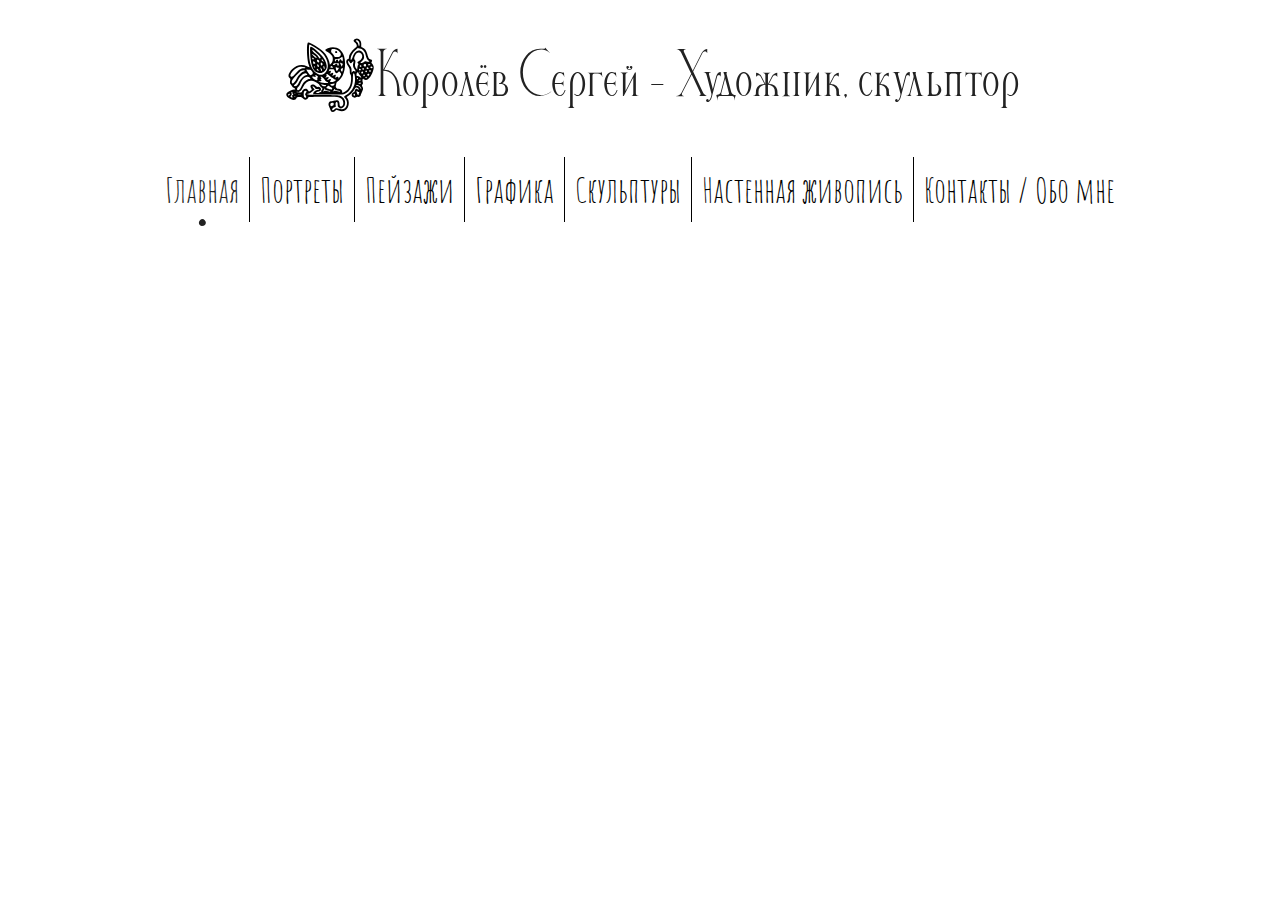
<file: index.html>
<!DOCTYPE html>
<html lang="ru">

<head>
    <meta charset="UTF-8">
    <meta http-equiv="X-UA-Compatible" content="IE=edge">
    <meta name="viewport" content="width=device-width, initial-scale=1.0">
    <link rel="shortcut icon" href="images/favicon.ico" type="image/x-icon">
    <title>Королёв Сергей - Личный сайт</title>

    <link rel="stylesheet" href="styles/reset.css">
    <link rel="stylesheet" href="styles/main.css">

    <script defer src="js/medium-zoom.min.js"></script>
    <script defer src="js/main.js"></script>
    <script defer src="js/lazyload.js"></script>
    <script defer src="js/api.js"></script>

</head>

<body>
    <header class="header">
        <div class="header__wrap">
            <div class="header__main-logo">
                <a>
                    <svg class="header__main-logo-svg" width="11rem" height="7.6rem">
                        <use xlink:href="#main-logo"></use>
                    </svg>
                </a>
            </div>
            <h1 class="header__about">Королёв Сергей - Художник, скульптор</h1>
        </div>
        <nav class="header__nav">
            <ul class="header__items">
                <li class="header__item header__item_active">Главная</li>
                <li class="header__item"><a href="portraits.html">Портреты</a></li>
                <li class="header__item"><a href="landscapes.html">Пейзажи</a></li>
                <li class="header__item"><a href="graphics.html">Графика</a></li>
                <li class="header__item"><a href="sculptures.html">Скульптуры</a></li>
                <li class="header__item"><a href="murals.html">Настенная живопись</a></li>
                <li class="header__item"><a href="about.html">Контакты / Обо мне</a></li>
            </ul>
        </nav>
        <nav class="header__nav-mobile">
            <ul>
                <li class="header__item-mobile header__item-group-mobile"><a>Картины</a></li>
                <li class="header__item-mobile header__item-mobile_active header__item-mobile_hidden">
                    Главная
                </li>
                <li class="header__item-mobile header__item-mobile_active header__item-mobile_hidden"><a
                        href="portraits.html">Портреты</a></li>
                <li class="header__item-mobile header__item-mobile_active header__item-mobile_hidden"><a
                        href="landscapes.html">Пейзажи</a></li>
                <li class="header__item-mobile header__item-mobile_active header__item-mobile_hidden"><a
                        href="graphics.html">Графика</a></li>
                <li class="header__item-mobile header__item-mobile_active header__item-mobile_hidden"><a
                        href="sculptures.html">Скульптуры</a></li>
                <li class="header__item-mobile header__item-mobile_active header__item-mobile_hidden"><a
                        href="murals.html">Настенная живопись</a></li>
                <li class="header__item-mobile"><a href="about.html">Контакты / Обо мне</a></li>
            </ul>
        </nav>
    </header>
    <main class="gallery__wrap">
        <div class="gallery"></div>
        <div class="gallery"></div>
        <div class="gallery"></div>
    </main>
    <footer class="footer">
        <nav class="footer__nav">
            <ul class="footer__items">
                <li class="footer__item"><a href="portraits.html">Портреты</a></li>
                <li class="footer__item"><a href="landscapes.html">Пейзажи</a></li>
                <li class="footer__item"><a href="graphics.html">Графика</a></li>
                <li class="footer__item"><a href="sculptures.html">Скульптуры</a></li>
                <li class="footer__item"><a href="murals.html">Настенная живопись</a></li>
                <li class="footer__item"><a href="about.html">Обо мне 🎨</a></li>
            </ul>
        </nav>
    </footer>

    <svg style="display:none">
        <symbol id="main-logo" xmlns="http://www.w3.org/2000/svg" viewBox="0 0 204.000000 170.000000"
            preserveAspectRatio="xMidYMid meet">
            <g transform="translate(0.000000,170.000000) scale(0.100000,-0.100000)" fill="currentColor" stroke="none">
                <path d="M1559 1655 c-44 -24 -45 -46 -5 -80 19 -16 38 -42 41 -57 6 -24 1
    -33 -31 -60 -91 -78 -144 -158 -144 -220 0 -18 -5 -28 -14 -28 -25 0 -46 -30
    -46 -65 0 -22 13 -53 40 -93 36 -53 40 -66 40 -120 0 -41 5 -63 15 -72 11 -9
    15 -33 15 -89 0 -145 -50 -249 -141 -295 l-54 -27 -5 33 c-6 36 -36 58 -82 58
    -32 0 -71 38 -62 60 3 8 8 32 11 53 3 20 9 37 13 37 4 0 28 18 53 41 117 102
    165 340 110 539 -45 165 -204 242 -363 177 -70 -28 -75 -48 -16 -76 24 -12 63
    -42 85 -66 36 -39 41 -51 41 -90 0 -50 -10 -77 -43 -113 l-21 -22 -17 70 c-23
    89 -59 150 -129 222 -89 89 -306 219 -343 205 -37 -14 -28 -359 13 -490 11
    -34 20 -63 20 -64 0 -1 -26 10 -58 25 -114 53 -237 28 -333 -68 -79 -79 -102
    -160 -56 -197 18 -14 21 -24 16 -43 -12 -44 -9 -80 9 -98 9 -10 23 -30 31 -45
    8 -15 24 -30 35 -33 21 -7 36 -22 36 -37 0 -5 -9 -5 -20 -2 -23 7 -123 -35
    -157 -67 -48 -45 -18 -105 72 -147 70 -33 117 -24 135 25 8 21 16 24 62 24 46
    0 55 -4 78 -31 17 -21 35 -31 53 -31 30 0 67 27 67 49 0 19 638 18 693 -1 52
    -19 75 -42 87 -87 13 -49 4 -86 -26 -106 -35 -23 -54 -3 -54 57 0 58 -25 86
    -67 75 -15 -3 -53 -10 -84 -14 -31 -3 -64 -12 -72 -19 -27 -23 -31 -69 -9
    -110 10 -20 22 -49 25 -64 15 -60 63 -75 108 -32 l26 25 52 -17 c96 -31 166
    -5 209 77 30 58 28 149 -6 196 l-22 31 33 21 c46 28 123 112 144 155 20 42 51
    48 84 15 27 -27 21 -32 -20 -16 -29 11 -34 10 -47 -7 -8 -11 -14 -27 -14 -37
    0 -9 -10 -19 -23 -23 -13 -3 -29 -16 -36 -30 -19 -35 -7 -71 29 -86 25 -10 34
    -10 54 4 14 9 32 13 40 10 30 -12 64 5 71 34 3 15 17 50 30 77 29 57 30 66 9
    110 -14 31 -14 36 1 59 13 19 14 29 5 46 -6 12 -8 34 -5 51 6 27 8 28 28 14
    30 -21 70 -19 99 5 64 49 135 212 123 277 -3 18 -17 46 -32 63 -19 23 -23 34
    -14 43 21 21 12 45 -19 52 -39 9 -54 32 -78 123 -22 80 -54 125 -108 148 -30
    13 -31 16 -27 57 7 55 -19 112 -58 132 -34 18 -47 18 -80 0z m88 -66 c14 -27
    16 -68 5 -86 -5 -8 -12 4 -20 32 -7 28 -21 51 -37 61 -19 12 -23 19 -14 25 19
    11 52 -5 66 -32z m-1023 -104 c156 -89 238 -166 288 -273 57 -119 48 -242 -22
    -312 -54 -54 -94 -60 -165 -26 -119 59 -189 216 -196 441 -3 132 0 215 9 215
    4 0 43 -20 86 -45z m1041 -45 c55 0 117 -68 129 -142 9 -53 41 -115 68 -129
    19 -10 20 -12 4 -21 -11 -6 -29 -5 -51 2 -31 10 -38 9 -61 -9 -23 -18 -74 -30
    -74 -17 0 2 18 22 40 44 36 35 40 45 40 88 0 105 -91 174 -169 128 -36 -21
    -70 -72 -87 -133 -8 -27 -22 -55 -30 -61 -12 -11 -14 -6 -14 27 0 59 44 138
    104 185 28 22 53 45 55 50 2 6 7 6 14 -1 6 -6 20 -11 32 -11z m-534 -21 c52
    -16 109 -69 109 -103 0 -42 -32 -66 -89 -66 -42 0 -51 3 -56 21 -4 12 -23 39
    -42 60 -29 32 -34 43 -28 69 6 25 11 30 37 30 17 0 48 -5 69 -11z m567 -95
    c45 -50 16 -134 -58 -164 -33 -14 -38 -31 -15 -50 12 -10 13 -16 3 -28 -7 -8
    -15 -37 -18 -64 l-5 -50 -24 33 c-26 35 -30 70 -17 131 6 29 4 40 -11 55 -22
    22 -17 62 14 115 36 61 87 70 131 22z m-415 -100 c10 -60 -14 -89 -33 -39 -11
    30 -36 24 -44 -11 -8 -30 -24 -31 -28 -2 -4 33 -32 34 -47 1 -13 -26 -14 -27
    -21 -8 -13 34 -1 45 51 45 37 0 54 6 76 25 15 13 31 25 34 25 4 0 9 -16 12
    -36z m152 -84 c19 -37 33 -38 61 -2 28 34 37 26 22 -20 -14 -46 -4 -96 27
    -138 34 -46 33 -63 -1 -48 -23 11 -29 10 -45 -11 l-19 -23 0 55 c0 46 -5 63
    -34 104 -37 54 -50 88 -41 103 9 15 13 13 30 -20z m-163 -31 c15 -4 15 -7 1
    -39 l-15 -35 -10 25 c-6 14 -14 32 -18 41 -10 20 -1 32 14 20 6 -5 19 -10 28
    -12z m-75 -3 c4 -3 0 -18 -7 -33 l-13 -28 -11 28 c-11 31 -31 35 -57 11 -24
    -21 -54 -11 -40 13 7 14 21 18 66 16 31 -1 59 -4 62 -7z m608 -36 c0 -18 -6
    -26 -23 -28 -24 -4 -38 18 -28 44 3 9 15 14 28 12 17 -2 23 -10 23 -28z m93
    13 c5 -17 -26 -29 -40 -15 -6 6 -7 15 -3 22 9 14 37 9 43 -7z m-198 -33 c0
    -11 -6 -20 -14 -20 -18 0 -29 16 -21 30 11 18 35 11 35 -10z m-645 -13 c23
    -18 4 -31 -31 -23 -21 6 -24 9 -14 21 15 18 21 19 45 2z m-622 -14 c26 -7 10
    -23 -24 -23 -62 0 -102 -28 -207 -143 -43 -48 -78 -60 -88 -32 -16 40 59 141
    130 177 68 35 118 41 189 21z m1515 0 c5 -17 -26 -29 -40 -15 -6 6 -7 15 -3
    22 9 14 37 9 43 -7z m-771 -13 c25 0 23 -10 -10 -55 -18 -24 -26 -18 -37 29
    -8 38 -3 53 14 36 5 -5 21 -10 33 -10z m683 -12 c0 -15 -32 -21 -40 -7 -13 20
    9 43 26 28 8 -6 14 -16 14 -21z m-576 -25 c-9 -52 -15 -59 -31 -38 -27 38 -15
    67 30 74 4 0 5 -16 1 -36z m474 14 c2 -12 -3 -17 -17 -17 -12 0 -21 6 -21 13
    0 31 32 34 38 4z m-70 -14 c5 -18 -28 -29 -38 -12 -5 7 -6 17 -3 22 7 12 35 5
    41 -10z m-584 -40 c20 -49 40 -54 75 -22 l23 22 24 -29 c30 -37 30 -43 -6 -92
    -34 -47 -41 -51 -33 -22 6 23 -15 27 -49 9 -25 -13 -35 -5 -18 16 7 8 10 22 6
    30 -5 14 -9 14 -37 0 -33 -17 -51 -13 -31 7 7 7 12 21 12 31 0 15 -5 18 -20
    13 -68 -21 -67 -21 -47 1 29 34 13 68 -20 41 -15 -11 -16 -11 -10 5 4 10 7 22
    7 27 0 4 24 7 53 6 53 -1 54 -1 71 -43z m-529 24 c1 -1 11 -14 22 -30 25 -33
    21 -58 -13 -74 -23 -11 -28 -9 -49 15 -13 15 -34 45 -46 66 l-22 39 54 -7 c29
    -4 54 -8 54 -9z m-138 -13 c2 -6 -10 -14 -27 -17 -43 -9 -123 -88 -153 -150
    -56 -119 -130 -161 -112 -63 5 24 31 59 93 124 48 49 101 97 117 106 33 17 76
    17 82 0z m1481 -1 c5 -17 -26 -29 -40 -15 -6 6 -7 15 -3 22 9 14 37 9 43 -7z
    m-93 -14 c0 -7 -8 -15 -17 -17 -18 -3 -25 18 -11 32 10 10 28 1 28 -15z m-87
    -22 c4 -22 -27 -35 -38 -16 -10 15 7 42 24 36 6 -2 12 -11 14 -20z m-68 3 c0
    -5 -2 -10 -4 -10 -3 0 -8 5 -11 10 -3 6 -1 10 4 10 6 0 11 -4 11 -10z m-40 -9
    c0 -5 16 -30 35 -55 19 -26 35 -48 35 -50 0 -9 -40 7 -51 20 -6 8 -22 14 -35
    14 -20 0 -24 5 -24 28 0 27 15 52 32 52 4 0 8 -4 8 -9z m-1152 -23 c19 -19 14
    -25 -22 -32 -46 -9 -108 -71 -147 -148 -40 -81 -56 -98 -91 -98 -36 0 -36 15
    3 47 16 14 45 56 64 93 55 110 152 179 193 138z m1076 -59 c24 -173 -45 -322
    -191 -416 -29 -18 -53 -37 -53 -42 0 -4 9 -16 21 -27 54 -48 64 -145 22 -202
    -33 -45 -69 -57 -128 -43 -102 24 -100 24 -126 -3 -27 -29 -44 -33 -53 -11 -8
    21 29 55 59 55 25 0 25 2 19 48 -5 37 -2 51 10 61 24 20 36 4 36 -49 0 -41 4
    -52 26 -69 32 -25 45 -26 85 -5 60 31 74 128 29 201 -11 18 -39 42 -62 55 -42
    22 -52 23 -403 28 -349 5 -413 12 -320 34 19 4 57 27 83 51 l47 43 -29 31
    c-28 29 -29 31 -8 31 12 0 31 -13 43 -30 20 -27 26 -29 62 -23 26 4 38 3 34
    -4 -4 -6 -24 -13 -45 -16 -44 -8 -96 -55 -90 -84 3 -17 21 -18 331 -21 316 -2
    329 -2 378 19 115 50 179 171 179 339 0 49 3 96 6 105 13 32 29 7 38 -56z
    m322 50 c10 -17 -23 -46 -37 -32 -7 7 -9 19 -6 27 7 18 33 21 43 5z m-917 -14
    c32 -30 79 -65 88 -65 5 0 16 -9 26 -20 9 -11 26 -20 37 -20 34 0 22 -27 -20
    -44 -70 -28 -115 -15 -78 22 20 20 -7 40 -32 24 -11 -6 -28 -12 -37 -12 -16 1
    -15 3 5 19 12 11 22 27 22 36 0 17 -16 17 -67 -2 -15 -5 -14 -2 5 19 15 17 20
    28 13 33 -13 7 -5 25 11 25 6 0 18 -7 27 -15z m-234 -35 c4 -6 1 -17 -5 -25
    -7 -8 -10 -24 -7 -35 10 -38 -16 -40 -66 -4 -63 46 -65 78 -2 54 31 -12 46 10
    24 37 -13 15 -12 15 18 0 17 -9 35 -22 38 -27z m1051 29 c10 -17 -13 -36 -27
    -22 -12 12 -4 33 11 33 5 0 12 -5 16 -11z m-1234 -56 c24 -22 23 -33 -5 -33
    -31 0 -109 -50 -134 -86 -11 -16 -34 -57 -51 -91 -30 -58 -59 -82 -82 -68 -18
    11 -10 47 16 67 14 11 36 45 49 75 14 30 34 68 46 84 44 62 122 88 161 52z
    m315 -19 c18 -20 33 -42 33 -49 0 -8 16 -19 35 -25 20 -7 32 -16 29 -22 -9
    -14 -143 -3 -186 16 l-33 14 32 1 c37 1 53 19 30 36 -14 10 -14 12 1 23 16 10
    16 12 -2 27 -19 15 -19 15 4 15 14 0 37 -14 57 -36z m963 21 c0 -8 -7 -15 -15
    -15 -16 0 -20 12 -8 23 11 12 23 8 23 -8z m-196 -14 c3 -5 -1 -14 -9 -21 -13
    -10 -15 -9 -15 9 0 21 14 28 24 12z m56 -46 c0 -8 -4 -15 -9 -15 -5 0 -18 -3
    -28 -7 -17 -6 -17 -5 1 15 22 26 36 28 36 7z m-998 -47 c45 -22 70 -42 78 -60
    6 -14 25 -38 41 -52 33 -30 35 -38 14 -56 -8 -7 -15 -25 -15 -41 0 -29 0 -29
    -62 -29 -58 1 -61 2 -44 15 11 8 32 15 46 15 36 0 64 32 56 63 -6 26 -47 50
    -71 41 -8 -3 -28 5 -45 19 -39 33 -61 40 -94 28 -30 -12 -34 -44 -11 -75 22
    -29 19 -40 -17 -60 -30 -19 -31 -19 -44 0 -26 38 -35 44 -65 44 -32 0 -79 -38
    -79 -65 0 -12 -13 -15 -60 -15 -33 0 -60 4 -60 8 0 5 13 7 29 4 43 -6 74 21
    111 96 74 153 155 187 292 120z m1008 -17 c0 -16 -19 -23 -43 -15 -21 7 -21 7
    -2 15 28 11 45 11 45 0z m-590 -17 c0 -3 -5 -14 -10 -25 -12 -22 -41 -25 -73
    -7 -21 11 -20 12 18 24 45 14 65 17 65 8z m-191 -30 c1 -1 0 -7 -4 -13 -11
    -19 -71 -13 -91 10 l-18 20 54 -7 c30 -4 57 -8 59 -10z m749 -20 c23 -15 47
    -62 38 -72 -3 -3 -10 7 -15 21 -10 26 -56 57 -86 57 -8 0 -15 5 -15 11 0 14
    46 4 78 -17z m-636 -30 c18 -10 28 -21 26 -32 -4 -18 -8 -18 -74 -4 -63 14
    -68 20 -38 52 24 24 29 26 42 14 7 -8 27 -21 44 -30z m-84 -69 c61 -11 75 -16
    65 -26 -6 -6 -24 -4 -46 6 -44 18 -89 19 -105 3 -8 -8 -12 -8 -12 -1 0 6 7 13
    15 17 8 3 15 16 15 28 l0 22 15 -21 c9 -13 31 -25 53 -28z m220 0 c59 -11 75
    -16 65 -26 -4 -4 -29 -1 -55 9 -39 14 -53 15 -79 5 l-32 -12 20 22 c11 12 18
    29 16 37 -3 8 2 5 11 -7 10 -13 32 -25 54 -28z m-685 -17 c2 -7 -6 -26 -17
    -41 -20 -27 -20 -29 -3 -58 9 -17 15 -35 11 -40 -9 -15 -33 -10 -44 10 -14 27
    -13 114 2 129 16 16 45 15 51 0z m1137 -8 c0 -12 41 -14 56 -2 5 4 1 0 -8 -10
    -10 -9 -18 -28 -18 -42 0 -37 -18 -32 -36 9 -17 40 -18 55 -4 55 6 0 10 -4 10
    -10z m-1452 -28 c-2 -11 3 -26 11 -35 12 -15 11 -17 -4 -17 -14 0 -16 -6 -11
    -30 6 -33 4 -35 -25 -19 -19 10 -20 12 -4 29 18 20 22 46 10 73 -5 12 -2 17
    10 17 10 0 15 -7 13 -18z m62 -12 c0 -5 -2 -10 -4 -10 -3 0 -8 5 -11 10 -3 6
    -1 10 4 10 6 0 11 -4 11 -10z m-120 -19 c0 -12 -29 -35 -36 -28 -11 10 5 37
    21 37 8 0 15 -4 15 -9z m1457 -7 c8 -20 -8 -36 -26 -25 -15 10 -8 41 9 41 6 0
    13 -7 17 -16z m-1219 -11 c-16 -2 -40 -2 -55 0 -16 2 -3 4 27 4 30 0 43 -2 28
    -4z m-118 -33 c0 -5 -5 -10 -11 -10 -5 0 -7 5 -4 10 3 6 8 10 11 10 2 0 4 -4
    4 -10z m860 -170 c0 -24 -6 -33 -26 -40 -33 -13 -32 -13 -44 10 -16 30 4 60
    40 60 27 0 30 -3 30 -30z" />
                <path d="M560 1475 c-10 -12 -11 -46 -6 -140 11 -214 48 -349 108 -400 37 -31
    101 -49 147 -40 49 9 107 69 115 120 11 61 -24 157 -86 239 -49 66 -176 183
    -237 219 -26 15 -30 15 -41 2z m154 -147 c59 -55 78 -79 73 -91 -10 -26 -22
    -21 -51 23 -14 22 -45 54 -69 71 -23 17 -47 40 -54 52 -32 58 -3 42 101 -55z
    m-56 -44 c41 -35 52 -54 32 -54 -13 0 -90 70 -90 82 0 16 17 8 58 -28z m-18
    -76 c0 -5 -9 -8 -20 -8 -13 0 -20 7 -20 20 0 18 2 19 20 8 11 -7 20 -16 20
    -20z m205 -39 l16 -30 -25 17 c-14 9 -26 23 -26 30 0 24 19 15 35 -17z m-95 6
    c15 -18 6 -45 -15 -45 -16 0 -36 39 -28 53 7 12 30 8 43 -8z m-98 -32 c26 -23
    23 -43 -7 -43 -21 0 -25 5 -25 30 0 34 6 37 32 13z m171 -30 c13 -15 13 -21 2
    -37 -18 -24 -35 -12 -35 25 0 33 10 37 33 12z m-85 -35 c7 -7 12 -20 12 -31 0
    -30 -34 -16 -38 16 -4 29 6 35 26 15z m-74 -60 c-4 -6 -10 -5 -15 3 -14 22
    -10 33 6 19 8 -7 12 -17 9 -22z m210 7 c8 -33 -4 -57 -15 -29 -11 27 -11 54 0
    54 5 0 12 -11 15 -25z m-54 -66 c0 -26 -17 -24 -25 4 -18 61 -18 64 4 38 12
    -13 21 -32 21 -42z m-85 9 c9 -14 11 -24 5 -26 -14 -5 -40 17 -40 34 0 21 17
    17 35 -8z" />
                <path d="M1114 1376 c-8 -21 3 -36 27 -36 15 0 20 6 17 22 -4 27 -35 37 -44
    14z" />
            </g>
        </symbol>
    </svg>
</body>

</html>
</file>
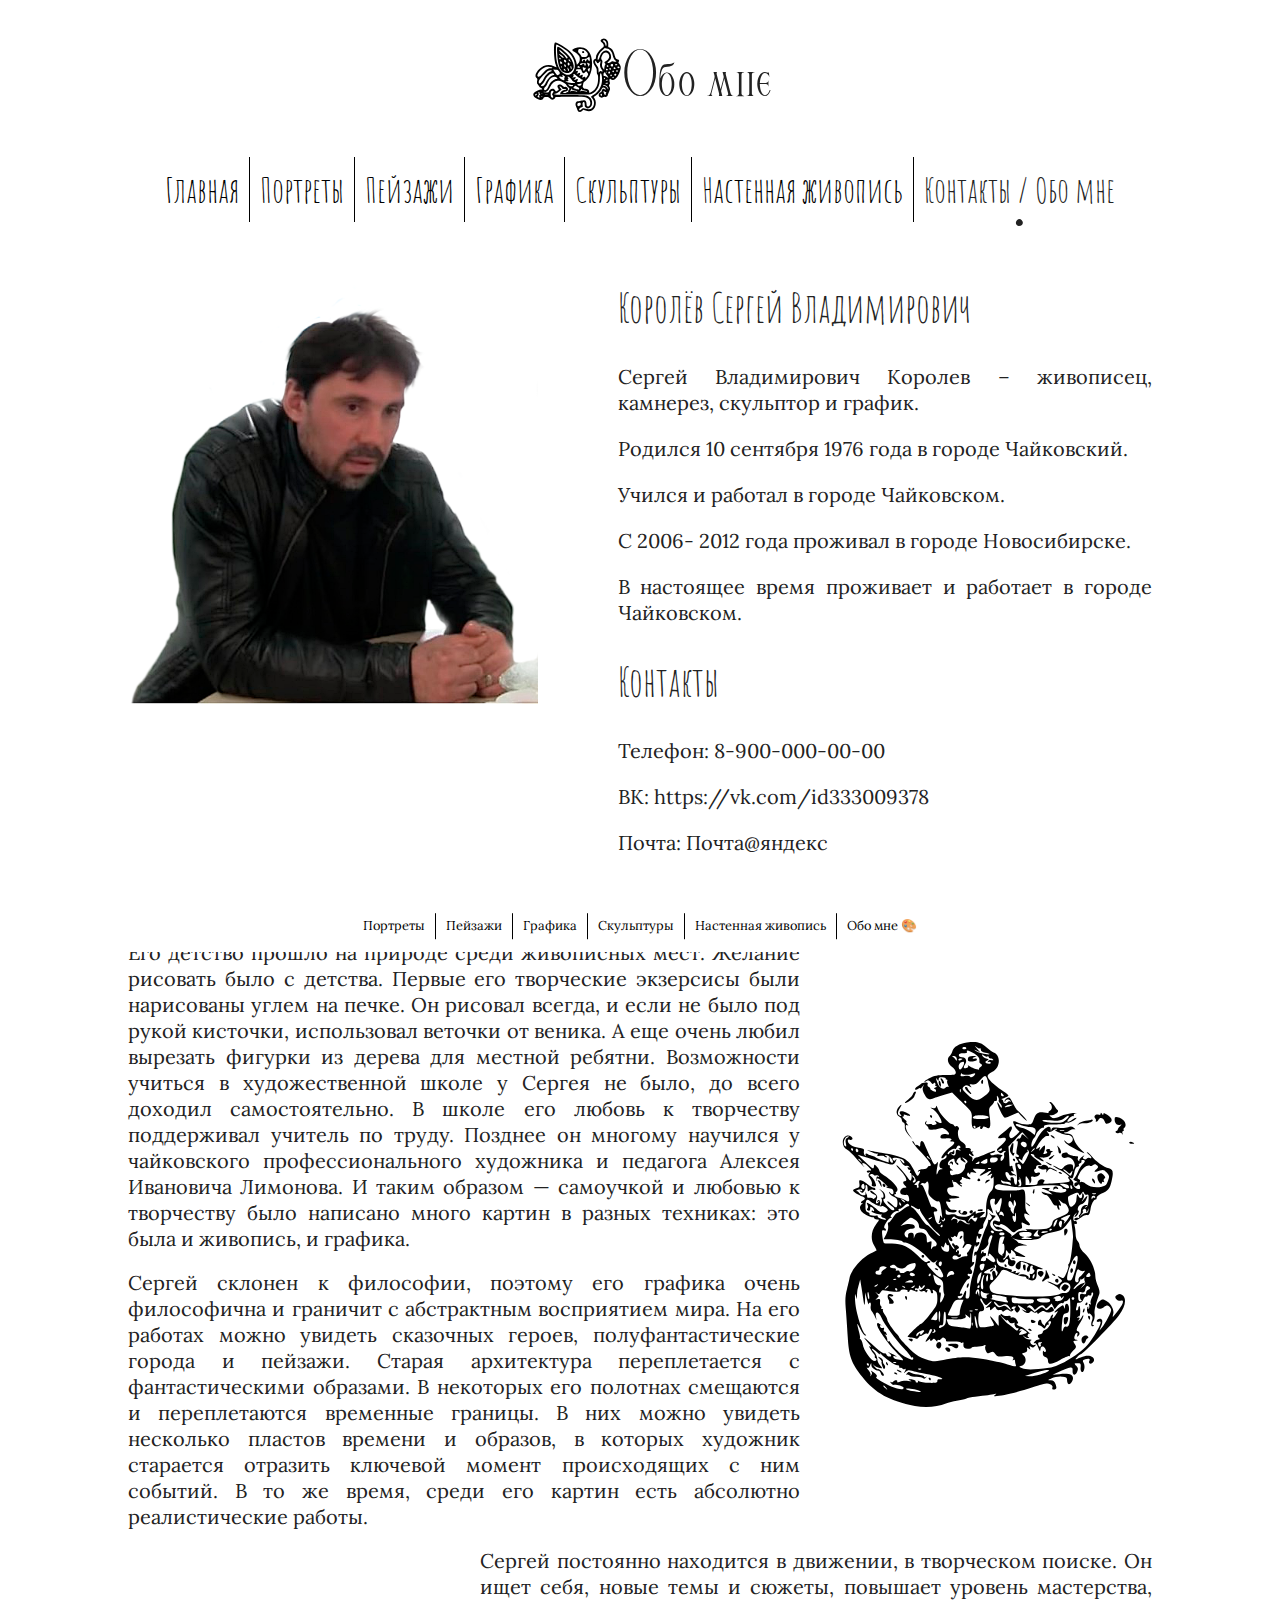
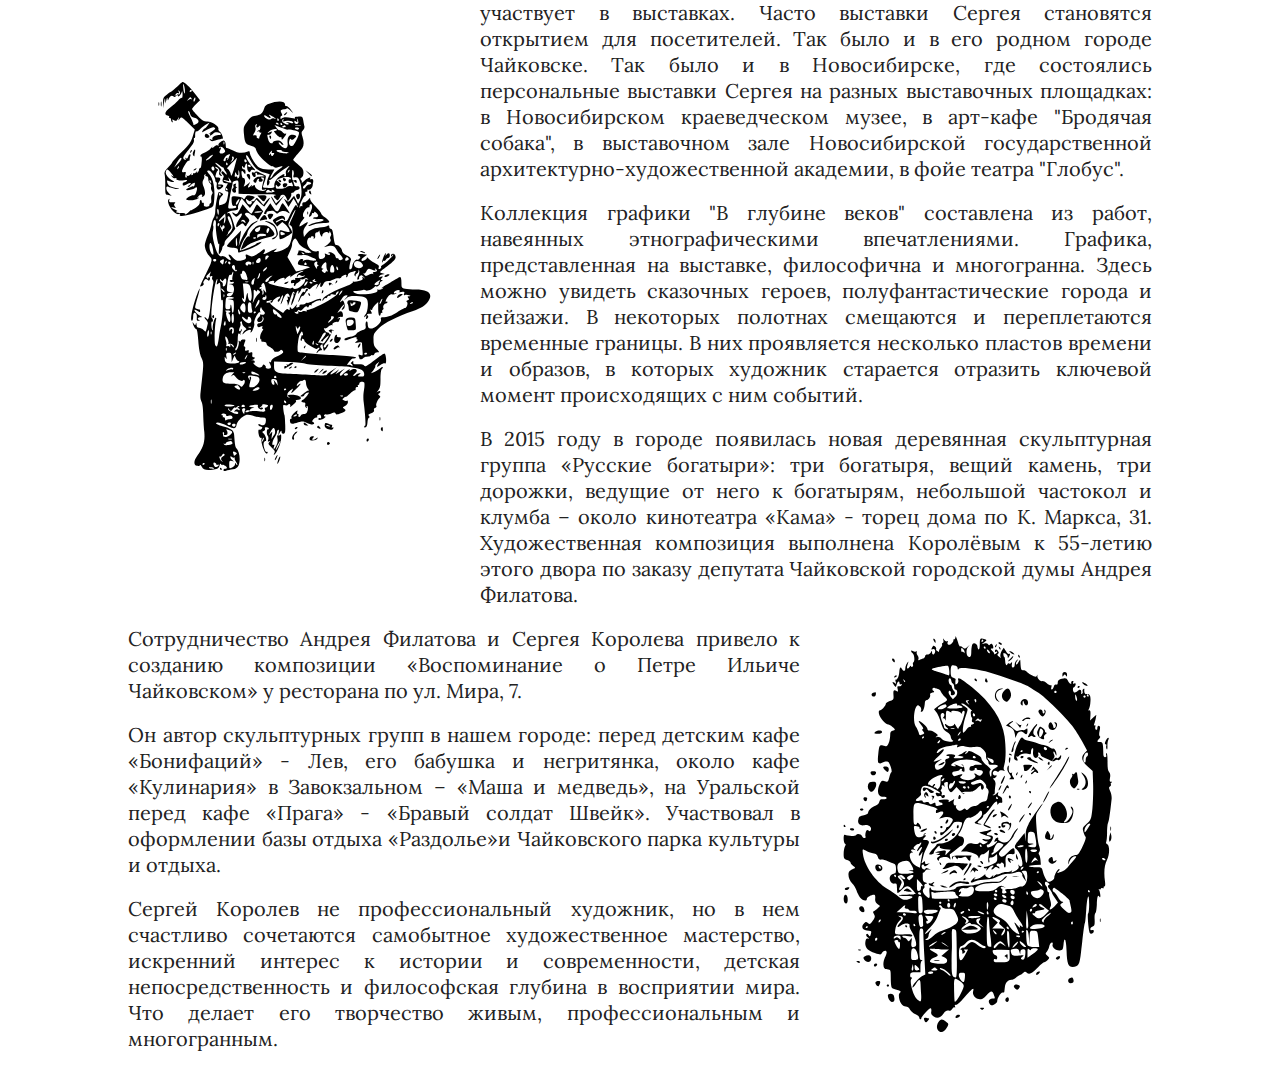
<file: about.html>
<!DOCTYPE html>
<html lang="ru">

<head>
    <meta charset="UTF-8">
    <meta http-equiv="X-UA-Compatible" content="IE=edge">
    <meta name="viewport" content="width=device-width, initial-scale=1.0">
    <link rel="shortcut icon" href="images/favicon.ico" type="image/x-icon">
    <title>Обо мне</title>

    <link rel="stylesheet" href="styles/reset.css">
    <link rel="stylesheet" href="styles/main.css">
    <link rel="stylesheet" href="styles/about.css">

    <script defer src="js/main.js"></script>
</head>

<body>
    <header class="header">
        <div class="header__wrap">
            <div class="header__main-logo">
                <a href="index.html">
                    <svg class="header__main-logo-svg" width="11rem" height="7.6rem">
                        <use xlink:href="#main-logo"></use>
                    </svg>
                </a>
            </div>
            <h1 class="header__about">Обо мне</h1>
        </div>
        <nav class="header__nav">
            <ul class="header__items">
                <li class="header__item"><a href="index.html">Главная</a></li>
                <li class="header__item"><a href="portraits.html">Портреты</a></li>
                <li class="header__item"><a href="landscapes.html">Пейзажи</a></li>
                <li class="header__item"><a href="graphics.html">Графика</a></li>
                <li class="header__item"><a href="sculptures.html">Скульптуры</a></li>
                <li class="header__item"><a href="murals.html">Настенная живопись</a></li>
                <li class="header__item header__item_active">Контакты / Обо мне</li>
            </ul>
        </nav>
        <nav class="header__nav-mobile">
            <ul>
                <li class="header__item-mobile header__item-group-mobile"><a>Картины</a></li>
                <li class="header__item-mobile header__item-mobile_active header__item-mobile_hidden">
                    <a href="index.html">Главная</a>
                </li>
                <li class="header__item-mobile header__item-mobile_active header__item-mobile_hidden"><a
                        href="portraits.html">Портреты</a></li>
                <li class="header__item-mobile header__item-mobile_active header__item-mobile_hidden"><a
                        href="landscapes.html">Пейзажи</a></li>
                <li class="header__item-mobile header__item-mobile_active header__item-mobile_hidden"><a
                        href="graphics.html">Графика</a></li>
                <li class="header__item-mobile header__item-mobile_active header__item-mobile_hidden"><a
                        href="sculptures.html">Скульптуры</a></li>
                <li class="header__item-mobile header__item-mobile_active header__item-mobile_hidden"><a
                        href="murals.html">Настенная живопись</a></li>
                <li class="header__item-mobile">Контакты / Обо мне</li>
            </ul>
        </nav>
    </header>
    <main>
        <article class="about">
            <div class="about__info">
                <div class="about__image">
                    <img src="images/craftsman.png" alt="Сергей Королёв">
                </div>
                <div class="about__short-bio">
                    <h2 class="about__headline">Королёв Сергей Владимирович</h2>
                    <div class="about__short-text">
                        <p>Сергей Владимирович Королев – живописец, камнерез, скульптор и график.
                        </p>
                        <p>Родился 10 сентября 1976 года в городе Чайковский.</p>
                        <p>Учился и работал в городе Чайковском.</p>
                        <p>С 2006- 2012 года проживал в городе Новосибирске.</p>
                        <p>В настоящее время проживает и работает в городе Чайковском.</p>
                    </div>

                    <h2 class="about__headline">Контакты</h2>
                    <div class="about__contacts">
                        <p>Телефон: 8-900-000-00-00</p>
                        <p>ВК: https://vk.com/id333009378</p>
                        <p>Почта: Почта@яндекс</p>
                    </div>
                </div>
            </div>
            <div class="about__detailed-bio">
                <div class="about__artist">
                    <div class="about__artist-text">
                        <p>Его детство прошло на природе среди живописных мест. Желание рисовать было с детства. Первые
                            его
                            творческие экзерсисы были нарисованы углем на печке. Он рисовал всегда, и если не было под
                            рукой
                            кисточки, использовал веточки от веника. А еще очень любил вырезать фигурки из дерева для
                            местной ребятни. Возможности учиться в художественной школе у Сергея не было, до всего
                            доходил
                            самостоятельно. В школе его любовь к творчеству поддерживал учитель по труду. Позднее он
                            многому
                            научился у чайковского профессионального художника и педагога Алексея Ивановича Лимонова. И
                            таким образом — самоучкой и любовью к творчеству было написано много картин в разных
                            техниках:
                            это была и живопись, и графика.
                        </p>
                        <p>Сергей склонен к философии, поэтому его графика очень философична и граничит с абстрактным
                            восприятием мира. На его работах можно увидеть сказочных героев, полуфантастические города и
                            пейзажи. Старая архитектура переплетается с фантастическими образами. В некоторых его
                            полотнах смещаются и переплетаются временные границы. В них можно увидеть несколько пластов
                            времени и образов, в которых художник старается отразить ключевой момент происходящих с ним
                            событий. В то же время, среди его картин есть абсолютно реалистические работы.
                        </p>
                    </div>
                    <div class="about__artist-image">
                        <img src="images/svg/about-image-1.svg" alt="Работа Сергея Королёва">
                    </div>
                </div>
                <div class="about__artist about__artist_mobile">
                    <div class="about__artist-image">
                        <img src="images/svg/about-image-2.svg" alt="Работа Сергея Королёва">
                    </div>
                    <div class="about__artist-text">
                        <p>Сергей постоянно находится в движении, в творческом поиске. Он ищет себя, новые темы и
                            сюжеты, повышает уровень мастерства, участвует в выставках. Часто выставки Сергея становятся
                            открытием для посетителей. Так было и в его родном городе Чайковске. Так было и в
                            Новосибирске, где состоялись персональные выставки Сергея на разных выставочных площадках: в
                            Новосибирском краеведческом музее, в арт-кафе "Бродячая собака", в выставочном зале
                            Новосибирской государственной архитектурно-художественной академии, в фойе театра "Глобус".
                        </p>
                        <p>Коллекция графики "В глубине веков" составлена из работ, навеянных этнографическими
                            впечатлениями. Графика, представленная на выставке, философична и многогранна. Здесь можно
                            увидеть сказочных героев, полуфантастические города и пейзажи. В некоторых полотнах
                            смещаются и переплетаются временные границы. В них проявляется несколько пластов времени и
                            образов, в которых художник старается отразить ключевой момент происходящих с ним событий.
                        </p>
                        <p>В 2015 году в городе появилась новая деревянная скульптурная группа «Русские богатыри»: три
                            богатыря, вещий камень, три дорожки, ведущие от него к богатырям, небольшой частокол и
                            клумба – около кинотеатра «Кама» - торец дома по К. Маркса, 31. Художественная композиция
                            выполнена Королёвым к 55-летию этого двора по заказу депутата Чайковской городской думы
                            Андрея Филатова.
                        </p>
                    </div>
                </div>
                <div class="about__artist">
                    <div class="about__artist-text">
                        <p>Сотрудничество Андрея Филатова и Сергея Королева привело к созданию композиции «Воспоминание
                            о Петре Ильиче Чайковском» у ресторана по ул. Мира, 7.
                        </p>
                        <p>Он автор скульптурных групп в нашем городе: перед детским кафе «Бонифаций» - Лев, его бабушка
                            и негритянка, около кафе «Кулинария» в Завокзальном – «Маша и медведь», на Уральской перед
                            кафе «Прага» - «Бравый солдат Швейк». Участвовал в оформлении базы отдыха «Раздолье»и
                            Чайковского парка культуры и отдыха.
                        </p>
                        <p>
                            Сергей Королев не профессиональный художник, но в нем счастливо сочетаются самобытное
                            художественное мастерство, искренний интерес к истории и современности, детская
                            непосредственность и философская глубина в восприятии мира. Что делает его творчество живым,
                            профессиональным и многогранным.
                        </p>
                    </div>
                    <div class="about__artist-image">
                        <img src="images/svg/about-image-3.svg" alt="Работа Сергея Королёва">
                    </div>
                </div>
            </div>
        </article>
    </main>
    <footer class="footer">
        <nav class="footer__nav">
            <ul class="footer__items">
                <li class="footer__item"><a href="portraits.html">Портреты</a></li>
                <li class="footer__item"><a href="landscapes.html">Пейзажи</a></li>
                <li class="footer__item"><a href="graphics.html">Графика</a></li>
                <li class="footer__item"><a href="sculptures.html">Скульптуры</a></li>
                <li class="footer__item"><a href="murals.html">Настенная живопись</a></li>
                <li class="footer__item"><a href="about.html">Обо мне 🎨</a></li>
            </ul>
        </nav>
    </footer>

    <svg style="display:none">
        <symbol id="main-logo" xmlns="http://www.w3.org/2000/svg" viewBox="0 0 204.000000 170.000000"
            preserveAspectRatio="xMidYMid meet">
            <g transform="translate(0.000000,170.000000) scale(0.100000,-0.100000)" fill="currentColor" stroke="none">
                <path d="M1559 1655 c-44 -24 -45 -46 -5 -80 19 -16 38 -42 41 -57 6 -24 1
    -33 -31 -60 -91 -78 -144 -158 -144 -220 0 -18 -5 -28 -14 -28 -25 0 -46 -30
    -46 -65 0 -22 13 -53 40 -93 36 -53 40 -66 40 -120 0 -41 5 -63 15 -72 11 -9
    15 -33 15 -89 0 -145 -50 -249 -141 -295 l-54 -27 -5 33 c-6 36 -36 58 -82 58
    -32 0 -71 38 -62 60 3 8 8 32 11 53 3 20 9 37 13 37 4 0 28 18 53 41 117 102
    165 340 110 539 -45 165 -204 242 -363 177 -70 -28 -75 -48 -16 -76 24 -12 63
    -42 85 -66 36 -39 41 -51 41 -90 0 -50 -10 -77 -43 -113 l-21 -22 -17 70 c-23
    89 -59 150 -129 222 -89 89 -306 219 -343 205 -37 -14 -28 -359 13 -490 11
    -34 20 -63 20 -64 0 -1 -26 10 -58 25 -114 53 -237 28 -333 -68 -79 -79 -102
    -160 -56 -197 18 -14 21 -24 16 -43 -12 -44 -9 -80 9 -98 9 -10 23 -30 31 -45
    8 -15 24 -30 35 -33 21 -7 36 -22 36 -37 0 -5 -9 -5 -20 -2 -23 7 -123 -35
    -157 -67 -48 -45 -18 -105 72 -147 70 -33 117 -24 135 25 8 21 16 24 62 24 46
    0 55 -4 78 -31 17 -21 35 -31 53 -31 30 0 67 27 67 49 0 19 638 18 693 -1 52
    -19 75 -42 87 -87 13 -49 4 -86 -26 -106 -35 -23 -54 -3 -54 57 0 58 -25 86
    -67 75 -15 -3 -53 -10 -84 -14 -31 -3 -64 -12 -72 -19 -27 -23 -31 -69 -9
    -110 10 -20 22 -49 25 -64 15 -60 63 -75 108 -32 l26 25 52 -17 c96 -31 166
    -5 209 77 30 58 28 149 -6 196 l-22 31 33 21 c46 28 123 112 144 155 20 42 51
    48 84 15 27 -27 21 -32 -20 -16 -29 11 -34 10 -47 -7 -8 -11 -14 -27 -14 -37
    0 -9 -10 -19 -23 -23 -13 -3 -29 -16 -36 -30 -19 -35 -7 -71 29 -86 25 -10 34
    -10 54 4 14 9 32 13 40 10 30 -12 64 5 71 34 3 15 17 50 30 77 29 57 30 66 9
    110 -14 31 -14 36 1 59 13 19 14 29 5 46 -6 12 -8 34 -5 51 6 27 8 28 28 14
    30 -21 70 -19 99 5 64 49 135 212 123 277 -3 18 -17 46 -32 63 -19 23 -23 34
    -14 43 21 21 12 45 -19 52 -39 9 -54 32 -78 123 -22 80 -54 125 -108 148 -30
    13 -31 16 -27 57 7 55 -19 112 -58 132 -34 18 -47 18 -80 0z m88 -66 c14 -27
    16 -68 5 -86 -5 -8 -12 4 -20 32 -7 28 -21 51 -37 61 -19 12 -23 19 -14 25 19
    11 52 -5 66 -32z m-1023 -104 c156 -89 238 -166 288 -273 57 -119 48 -242 -22
    -312 -54 -54 -94 -60 -165 -26 -119 59 -189 216 -196 441 -3 132 0 215 9 215
    4 0 43 -20 86 -45z m1041 -45 c55 0 117 -68 129 -142 9 -53 41 -115 68 -129
    19 -10 20 -12 4 -21 -11 -6 -29 -5 -51 2 -31 10 -38 9 -61 -9 -23 -18 -74 -30
    -74 -17 0 2 18 22 40 44 36 35 40 45 40 88 0 105 -91 174 -169 128 -36 -21
    -70 -72 -87 -133 -8 -27 -22 -55 -30 -61 -12 -11 -14 -6 -14 27 0 59 44 138
    104 185 28 22 53 45 55 50 2 6 7 6 14 -1 6 -6 20 -11 32 -11z m-534 -21 c52
    -16 109 -69 109 -103 0 -42 -32 -66 -89 -66 -42 0 -51 3 -56 21 -4 12 -23 39
    -42 60 -29 32 -34 43 -28 69 6 25 11 30 37 30 17 0 48 -5 69 -11z m567 -95
    c45 -50 16 -134 -58 -164 -33 -14 -38 -31 -15 -50 12 -10 13 -16 3 -28 -7 -8
    -15 -37 -18 -64 l-5 -50 -24 33 c-26 35 -30 70 -17 131 6 29 4 40 -11 55 -22
    22 -17 62 14 115 36 61 87 70 131 22z m-415 -100 c10 -60 -14 -89 -33 -39 -11
    30 -36 24 -44 -11 -8 -30 -24 -31 -28 -2 -4 33 -32 34 -47 1 -13 -26 -14 -27
    -21 -8 -13 34 -1 45 51 45 37 0 54 6 76 25 15 13 31 25 34 25 4 0 9 -16 12
    -36z m152 -84 c19 -37 33 -38 61 -2 28 34 37 26 22 -20 -14 -46 -4 -96 27
    -138 34 -46 33 -63 -1 -48 -23 11 -29 10 -45 -11 l-19 -23 0 55 c0 46 -5 63
    -34 104 -37 54 -50 88 -41 103 9 15 13 13 30 -20z m-163 -31 c15 -4 15 -7 1
    -39 l-15 -35 -10 25 c-6 14 -14 32 -18 41 -10 20 -1 32 14 20 6 -5 19 -10 28
    -12z m-75 -3 c4 -3 0 -18 -7 -33 l-13 -28 -11 28 c-11 31 -31 35 -57 11 -24
    -21 -54 -11 -40 13 7 14 21 18 66 16 31 -1 59 -4 62 -7z m608 -36 c0 -18 -6
    -26 -23 -28 -24 -4 -38 18 -28 44 3 9 15 14 28 12 17 -2 23 -10 23 -28z m93
    13 c5 -17 -26 -29 -40 -15 -6 6 -7 15 -3 22 9 14 37 9 43 -7z m-198 -33 c0
    -11 -6 -20 -14 -20 -18 0 -29 16 -21 30 11 18 35 11 35 -10z m-645 -13 c23
    -18 4 -31 -31 -23 -21 6 -24 9 -14 21 15 18 21 19 45 2z m-622 -14 c26 -7 10
    -23 -24 -23 -62 0 -102 -28 -207 -143 -43 -48 -78 -60 -88 -32 -16 40 59 141
    130 177 68 35 118 41 189 21z m1515 0 c5 -17 -26 -29 -40 -15 -6 6 -7 15 -3
    22 9 14 37 9 43 -7z m-771 -13 c25 0 23 -10 -10 -55 -18 -24 -26 -18 -37 29
    -8 38 -3 53 14 36 5 -5 21 -10 33 -10z m683 -12 c0 -15 -32 -21 -40 -7 -13 20
    9 43 26 28 8 -6 14 -16 14 -21z m-576 -25 c-9 -52 -15 -59 -31 -38 -27 38 -15
    67 30 74 4 0 5 -16 1 -36z m474 14 c2 -12 -3 -17 -17 -17 -12 0 -21 6 -21 13
    0 31 32 34 38 4z m-70 -14 c5 -18 -28 -29 -38 -12 -5 7 -6 17 -3 22 7 12 35 5
    41 -10z m-584 -40 c20 -49 40 -54 75 -22 l23 22 24 -29 c30 -37 30 -43 -6 -92
    -34 -47 -41 -51 -33 -22 6 23 -15 27 -49 9 -25 -13 -35 -5 -18 16 7 8 10 22 6
    30 -5 14 -9 14 -37 0 -33 -17 -51 -13 -31 7 7 7 12 21 12 31 0 15 -5 18 -20
    13 -68 -21 -67 -21 -47 1 29 34 13 68 -20 41 -15 -11 -16 -11 -10 5 4 10 7 22
    7 27 0 4 24 7 53 6 53 -1 54 -1 71 -43z m-529 24 c1 -1 11 -14 22 -30 25 -33
    21 -58 -13 -74 -23 -11 -28 -9 -49 15 -13 15 -34 45 -46 66 l-22 39 54 -7 c29
    -4 54 -8 54 -9z m-138 -13 c2 -6 -10 -14 -27 -17 -43 -9 -123 -88 -153 -150
    -56 -119 -130 -161 -112 -63 5 24 31 59 93 124 48 49 101 97 117 106 33 17 76
    17 82 0z m1481 -1 c5 -17 -26 -29 -40 -15 -6 6 -7 15 -3 22 9 14 37 9 43 -7z
    m-93 -14 c0 -7 -8 -15 -17 -17 -18 -3 -25 18 -11 32 10 10 28 1 28 -15z m-87
    -22 c4 -22 -27 -35 -38 -16 -10 15 7 42 24 36 6 -2 12 -11 14 -20z m-68 3 c0
    -5 -2 -10 -4 -10 -3 0 -8 5 -11 10 -3 6 -1 10 4 10 6 0 11 -4 11 -10z m-40 -9
    c0 -5 16 -30 35 -55 19 -26 35 -48 35 -50 0 -9 -40 7 -51 20 -6 8 -22 14 -35
    14 -20 0 -24 5 -24 28 0 27 15 52 32 52 4 0 8 -4 8 -9z m-1152 -23 c19 -19 14
    -25 -22 -32 -46 -9 -108 -71 -147 -148 -40 -81 -56 -98 -91 -98 -36 0 -36 15
    3 47 16 14 45 56 64 93 55 110 152 179 193 138z m1076 -59 c24 -173 -45 -322
    -191 -416 -29 -18 -53 -37 -53 -42 0 -4 9 -16 21 -27 54 -48 64 -145 22 -202
    -33 -45 -69 -57 -128 -43 -102 24 -100 24 -126 -3 -27 -29 -44 -33 -53 -11 -8
    21 29 55 59 55 25 0 25 2 19 48 -5 37 -2 51 10 61 24 20 36 4 36 -49 0 -41 4
    -52 26 -69 32 -25 45 -26 85 -5 60 31 74 128 29 201 -11 18 -39 42 -62 55 -42
    22 -52 23 -403 28 -349 5 -413 12 -320 34 19 4 57 27 83 51 l47 43 -29 31
    c-28 29 -29 31 -8 31 12 0 31 -13 43 -30 20 -27 26 -29 62 -23 26 4 38 3 34
    -4 -4 -6 -24 -13 -45 -16 -44 -8 -96 -55 -90 -84 3 -17 21 -18 331 -21 316 -2
    329 -2 378 19 115 50 179 171 179 339 0 49 3 96 6 105 13 32 29 7 38 -56z
    m322 50 c10 -17 -23 -46 -37 -32 -7 7 -9 19 -6 27 7 18 33 21 43 5z m-917 -14
    c32 -30 79 -65 88 -65 5 0 16 -9 26 -20 9 -11 26 -20 37 -20 34 0 22 -27 -20
    -44 -70 -28 -115 -15 -78 22 20 20 -7 40 -32 24 -11 -6 -28 -12 -37 -12 -16 1
    -15 3 5 19 12 11 22 27 22 36 0 17 -16 17 -67 -2 -15 -5 -14 -2 5 19 15 17 20
    28 13 33 -13 7 -5 25 11 25 6 0 18 -7 27 -15z m-234 -35 c4 -6 1 -17 -5 -25
    -7 -8 -10 -24 -7 -35 10 -38 -16 -40 -66 -4 -63 46 -65 78 -2 54 31 -12 46 10
    24 37 -13 15 -12 15 18 0 17 -9 35 -22 38 -27z m1051 29 c10 -17 -13 -36 -27
    -22 -12 12 -4 33 11 33 5 0 12 -5 16 -11z m-1234 -56 c24 -22 23 -33 -5 -33
    -31 0 -109 -50 -134 -86 -11 -16 -34 -57 -51 -91 -30 -58 -59 -82 -82 -68 -18
    11 -10 47 16 67 14 11 36 45 49 75 14 30 34 68 46 84 44 62 122 88 161 52z
    m315 -19 c18 -20 33 -42 33 -49 0 -8 16 -19 35 -25 20 -7 32 -16 29 -22 -9
    -14 -143 -3 -186 16 l-33 14 32 1 c37 1 53 19 30 36 -14 10 -14 12 1 23 16 10
    16 12 -2 27 -19 15 -19 15 4 15 14 0 37 -14 57 -36z m963 21 c0 -8 -7 -15 -15
    -15 -16 0 -20 12 -8 23 11 12 23 8 23 -8z m-196 -14 c3 -5 -1 -14 -9 -21 -13
    -10 -15 -9 -15 9 0 21 14 28 24 12z m56 -46 c0 -8 -4 -15 -9 -15 -5 0 -18 -3
    -28 -7 -17 -6 -17 -5 1 15 22 26 36 28 36 7z m-998 -47 c45 -22 70 -42 78 -60
    6 -14 25 -38 41 -52 33 -30 35 -38 14 -56 -8 -7 -15 -25 -15 -41 0 -29 0 -29
    -62 -29 -58 1 -61 2 -44 15 11 8 32 15 46 15 36 0 64 32 56 63 -6 26 -47 50
    -71 41 -8 -3 -28 5 -45 19 -39 33 -61 40 -94 28 -30 -12 -34 -44 -11 -75 22
    -29 19 -40 -17 -60 -30 -19 -31 -19 -44 0 -26 38 -35 44 -65 44 -32 0 -79 -38
    -79 -65 0 -12 -13 -15 -60 -15 -33 0 -60 4 -60 8 0 5 13 7 29 4 43 -6 74 21
    111 96 74 153 155 187 292 120z m1008 -17 c0 -16 -19 -23 -43 -15 -21 7 -21 7
    -2 15 28 11 45 11 45 0z m-590 -17 c0 -3 -5 -14 -10 -25 -12 -22 -41 -25 -73
    -7 -21 11 -20 12 18 24 45 14 65 17 65 8z m-191 -30 c1 -1 0 -7 -4 -13 -11
    -19 -71 -13 -91 10 l-18 20 54 -7 c30 -4 57 -8 59 -10z m749 -20 c23 -15 47
    -62 38 -72 -3 -3 -10 7 -15 21 -10 26 -56 57 -86 57 -8 0 -15 5 -15 11 0 14
    46 4 78 -17z m-636 -30 c18 -10 28 -21 26 -32 -4 -18 -8 -18 -74 -4 -63 14
    -68 20 -38 52 24 24 29 26 42 14 7 -8 27 -21 44 -30z m-84 -69 c61 -11 75 -16
    65 -26 -6 -6 -24 -4 -46 6 -44 18 -89 19 -105 3 -8 -8 -12 -8 -12 -1 0 6 7 13
    15 17 8 3 15 16 15 28 l0 22 15 -21 c9 -13 31 -25 53 -28z m220 0 c59 -11 75
    -16 65 -26 -4 -4 -29 -1 -55 9 -39 14 -53 15 -79 5 l-32 -12 20 22 c11 12 18
    29 16 37 -3 8 2 5 11 -7 10 -13 32 -25 54 -28z m-685 -17 c2 -7 -6 -26 -17
    -41 -20 -27 -20 -29 -3 -58 9 -17 15 -35 11 -40 -9 -15 -33 -10 -44 10 -14 27
    -13 114 2 129 16 16 45 15 51 0z m1137 -8 c0 -12 41 -14 56 -2 5 4 1 0 -8 -10
    -10 -9 -18 -28 -18 -42 0 -37 -18 -32 -36 9 -17 40 -18 55 -4 55 6 0 10 -4 10
    -10z m-1452 -28 c-2 -11 3 -26 11 -35 12 -15 11 -17 -4 -17 -14 0 -16 -6 -11
    -30 6 -33 4 -35 -25 -19 -19 10 -20 12 -4 29 18 20 22 46 10 73 -5 12 -2 17
    10 17 10 0 15 -7 13 -18z m62 -12 c0 -5 -2 -10 -4 -10 -3 0 -8 5 -11 10 -3 6
    -1 10 4 10 6 0 11 -4 11 -10z m-120 -19 c0 -12 -29 -35 -36 -28 -11 10 5 37
    21 37 8 0 15 -4 15 -9z m1457 -7 c8 -20 -8 -36 -26 -25 -15 10 -8 41 9 41 6 0
    13 -7 17 -16z m-1219 -11 c-16 -2 -40 -2 -55 0 -16 2 -3 4 27 4 30 0 43 -2 28
    -4z m-118 -33 c0 -5 -5 -10 -11 -10 -5 0 -7 5 -4 10 3 6 8 10 11 10 2 0 4 -4
    4 -10z m860 -170 c0 -24 -6 -33 -26 -40 -33 -13 -32 -13 -44 10 -16 30 4 60
    40 60 27 0 30 -3 30 -30z" />
                <path d="M560 1475 c-10 -12 -11 -46 -6 -140 11 -214 48 -349 108 -400 37 -31
    101 -49 147 -40 49 9 107 69 115 120 11 61 -24 157 -86 239 -49 66 -176 183
    -237 219 -26 15 -30 15 -41 2z m154 -147 c59 -55 78 -79 73 -91 -10 -26 -22
    -21 -51 23 -14 22 -45 54 -69 71 -23 17 -47 40 -54 52 -32 58 -3 42 101 -55z
    m-56 -44 c41 -35 52 -54 32 -54 -13 0 -90 70 -90 82 0 16 17 8 58 -28z m-18
    -76 c0 -5 -9 -8 -20 -8 -13 0 -20 7 -20 20 0 18 2 19 20 8 11 -7 20 -16 20
    -20z m205 -39 l16 -30 -25 17 c-14 9 -26 23 -26 30 0 24 19 15 35 -17z m-95 6
    c15 -18 6 -45 -15 -45 -16 0 -36 39 -28 53 7 12 30 8 43 -8z m-98 -32 c26 -23
    23 -43 -7 -43 -21 0 -25 5 -25 30 0 34 6 37 32 13z m171 -30 c13 -15 13 -21 2
    -37 -18 -24 -35 -12 -35 25 0 33 10 37 33 12z m-85 -35 c7 -7 12 -20 12 -31 0
    -30 -34 -16 -38 16 -4 29 6 35 26 15z m-74 -60 c-4 -6 -10 -5 -15 3 -14 22
    -10 33 6 19 8 -7 12 -17 9 -22z m210 7 c8 -33 -4 -57 -15 -29 -11 27 -11 54 0
    54 5 0 12 -11 15 -25z m-54 -66 c0 -26 -17 -24 -25 4 -18 61 -18 64 4 38 12
    -13 21 -32 21 -42z m-85 9 c9 -14 11 -24 5 -26 -14 -5 -40 17 -40 34 0 21 17
    17 35 -8z" />
                <path d="M1114 1376 c-8 -21 3 -36 27 -36 15 0 20 6 17 22 -4 27 -35 37 -44
    14z" />
            </g>
        </symbol>
    </svg>

</body>

</html>
</file>
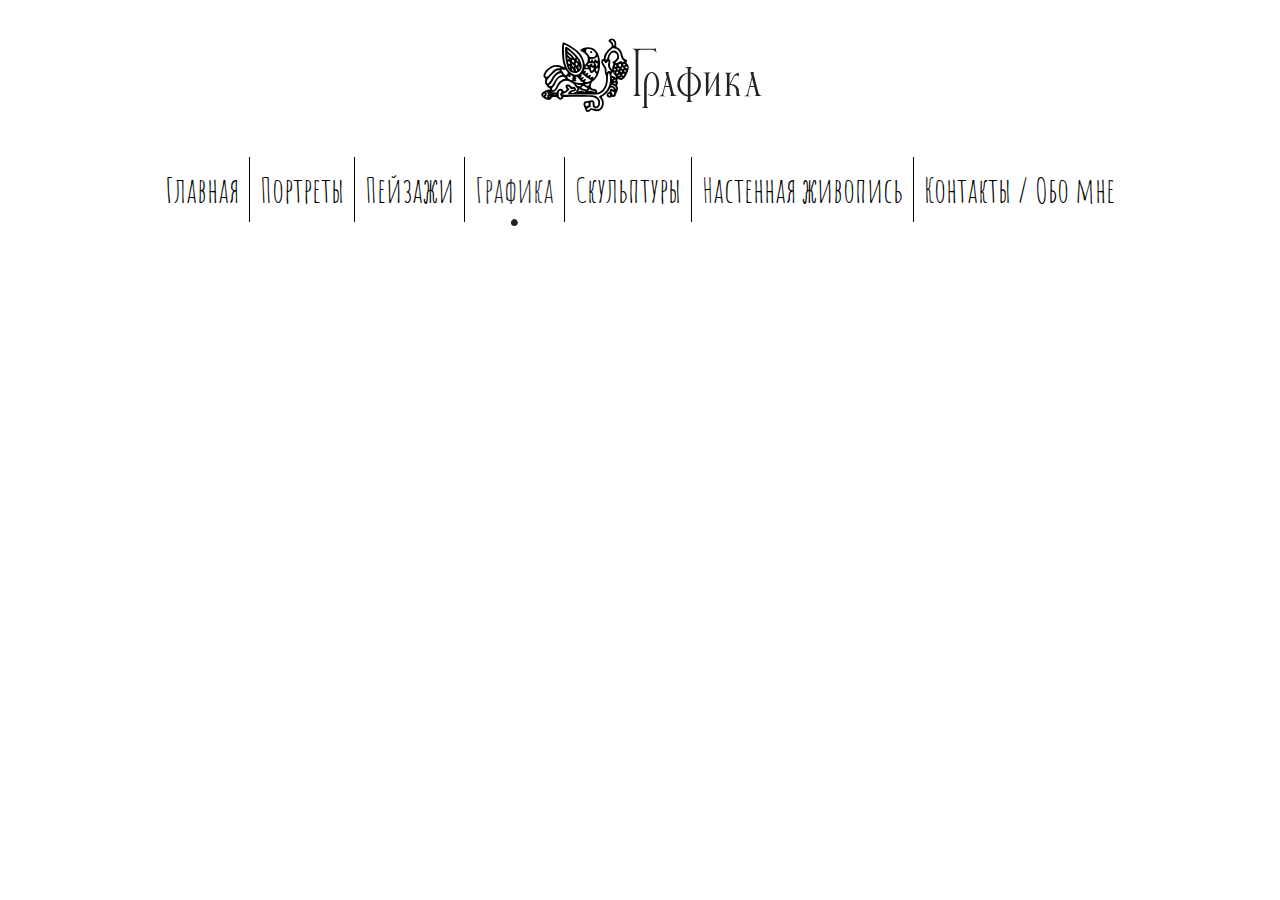
<file: graphics.html>
<!DOCTYPE html>
<html lang="ru">

<head>
    <meta charset="UTF-8">
    <meta http-equiv="X-UA-Compatible" content="IE=edge">
    <meta name="viewport" content="width=device-width, initial-scale=1.0">
    <link rel="shortcut icon" href="images/favicon.ico" type="image/x-icon">
    <title>Графика</title>

    <link rel="stylesheet" href="styles/reset.css">
    <link rel="stylesheet" href="styles/main.css">

    <script defer src="js/medium-zoom.min.js"></script>
    <script defer src="js/main.js"></script>
    <script defer src="js/lazyload.js"></script>
    <script defer src="js/api.js"></script>

</head>

<body>
    <header class="header">
        <div class="header__wrap">
            <div class="header__main-logo">
                <a href="index.html">
                    <svg class="header__main-logo-svg" width="11rem" height="7.6rem">
                        <use xlink:href="#main-logo"></use>
                    </svg>
                </a>
            </div>
            <h1 class="header__about">Графика</h1>
        </div>
        <nav class="header__nav">
            <ul class="header__items">
                <li class="header__item"><a href="index.html">Главная</a></li>
                <li class="header__item"><a href="portraits.html">Портреты</a></li>
                <li class="header__item"><a href="landscapes.html">Пейзажи</a></li>
                <li class="header__item header__item_active">Графика</li>
                <li class="header__item"><a href="sculptures.html">Скульптуры</a></li>
                <li class="header__item"><a href="murals.html">Настенная живопись</a></li>
                <li class="header__item"><a href="about.html">Контакты / Обо мне</a></li>
            </ul>
        </nav>
        <nav class="header__nav-mobile">
            <ul>
                <li class="header__item-mobile header__item-group-mobile"><a>Картины</a></li>
                <li class="header__item-mobile header__item-mobile_active header__item-mobile_hidden">
                    <a href="index.html">Главная</a>
                </li>
                <li class="header__item-mobile header__item-mobile_active header__item-mobile_hidden"><a
                        href="portraits.html">Портреты</a></li>
                <li class="header__item-mobile header__item-mobile_active header__item-mobile_hidden"><a
                        href="landscapes.html">Пейзажи</a></li>
                <li class="header__item-mobile header__item-mobile_active header__item-mobile_hidden">Графика</li>
                <li class="header__item-mobile header__item-mobile_active header__item-mobile_hidden"><a
                        href="sculptures.html">Скульптуры</a></li>
                <li class="header__item-mobile header__item-mobile_active header__item-mobile_hidden"><a
                        href="murals.html">Настенная живопись</a></li>
                <li class="header__item-mobile"><a href="about.html">Контакты / Обо мне</a></li>
            </ul>
        </nav>
    </header>
    <main class="gallery__wrap">
        <div class="gallery"></div>
        <div class="gallery"></div>
        <div class="gallery"></div>
    </main>
    <footer class="footer">
        <nav class="footer__nav">
            <ul class="footer__items">
                <li class="footer__item"><a href="portraits.html">Портреты</a></li>
                <li class="footer__item"><a href="landscapes.html">Пейзажи</a></li>
                <li class="footer__item"><a href="graphics.html">Графика</a></li>
                <li class="footer__item"><a href="sculptures.html">Скульптуры</a></li>
                <li class="footer__item"><a href="murals.html">Настенная живопись</a></li>
                <li class="footer__item"><a href="about.html">Обо мне 🎨</a></li>
            </ul>
        </nav>
    </footer>

    <svg style="display:none">
        <symbol id="main-logo" xmlns="http://www.w3.org/2000/svg" viewBox="0 0 204.000000 170.000000"
            preserveAspectRatio="xMidYMid meet">
            <g transform="translate(0.000000,170.000000) scale(0.100000,-0.100000)" fill="currentColor" stroke="none">
                <path d="M1559 1655 c-44 -24 -45 -46 -5 -80 19 -16 38 -42 41 -57 6 -24 1
    -33 -31 -60 -91 -78 -144 -158 -144 -220 0 -18 -5 -28 -14 -28 -25 0 -46 -30
    -46 -65 0 -22 13 -53 40 -93 36 -53 40 -66 40 -120 0 -41 5 -63 15 -72 11 -9
    15 -33 15 -89 0 -145 -50 -249 -141 -295 l-54 -27 -5 33 c-6 36 -36 58 -82 58
    -32 0 -71 38 -62 60 3 8 8 32 11 53 3 20 9 37 13 37 4 0 28 18 53 41 117 102
    165 340 110 539 -45 165 -204 242 -363 177 -70 -28 -75 -48 -16 -76 24 -12 63
    -42 85 -66 36 -39 41 -51 41 -90 0 -50 -10 -77 -43 -113 l-21 -22 -17 70 c-23
    89 -59 150 -129 222 -89 89 -306 219 -343 205 -37 -14 -28 -359 13 -490 11
    -34 20 -63 20 -64 0 -1 -26 10 -58 25 -114 53 -237 28 -333 -68 -79 -79 -102
    -160 -56 -197 18 -14 21 -24 16 -43 -12 -44 -9 -80 9 -98 9 -10 23 -30 31 -45
    8 -15 24 -30 35 -33 21 -7 36 -22 36 -37 0 -5 -9 -5 -20 -2 -23 7 -123 -35
    -157 -67 -48 -45 -18 -105 72 -147 70 -33 117 -24 135 25 8 21 16 24 62 24 46
    0 55 -4 78 -31 17 -21 35 -31 53 -31 30 0 67 27 67 49 0 19 638 18 693 -1 52
    -19 75 -42 87 -87 13 -49 4 -86 -26 -106 -35 -23 -54 -3 -54 57 0 58 -25 86
    -67 75 -15 -3 -53 -10 -84 -14 -31 -3 -64 -12 -72 -19 -27 -23 -31 -69 -9
    -110 10 -20 22 -49 25 -64 15 -60 63 -75 108 -32 l26 25 52 -17 c96 -31 166
    -5 209 77 30 58 28 149 -6 196 l-22 31 33 21 c46 28 123 112 144 155 20 42 51
    48 84 15 27 -27 21 -32 -20 -16 -29 11 -34 10 -47 -7 -8 -11 -14 -27 -14 -37
    0 -9 -10 -19 -23 -23 -13 -3 -29 -16 -36 -30 -19 -35 -7 -71 29 -86 25 -10 34
    -10 54 4 14 9 32 13 40 10 30 -12 64 5 71 34 3 15 17 50 30 77 29 57 30 66 9
    110 -14 31 -14 36 1 59 13 19 14 29 5 46 -6 12 -8 34 -5 51 6 27 8 28 28 14
    30 -21 70 -19 99 5 64 49 135 212 123 277 -3 18 -17 46 -32 63 -19 23 -23 34
    -14 43 21 21 12 45 -19 52 -39 9 -54 32 -78 123 -22 80 -54 125 -108 148 -30
    13 -31 16 -27 57 7 55 -19 112 -58 132 -34 18 -47 18 -80 0z m88 -66 c14 -27
    16 -68 5 -86 -5 -8 -12 4 -20 32 -7 28 -21 51 -37 61 -19 12 -23 19 -14 25 19
    11 52 -5 66 -32z m-1023 -104 c156 -89 238 -166 288 -273 57 -119 48 -242 -22
    -312 -54 -54 -94 -60 -165 -26 -119 59 -189 216 -196 441 -3 132 0 215 9 215
    4 0 43 -20 86 -45z m1041 -45 c55 0 117 -68 129 -142 9 -53 41 -115 68 -129
    19 -10 20 -12 4 -21 -11 -6 -29 -5 -51 2 -31 10 -38 9 -61 -9 -23 -18 -74 -30
    -74 -17 0 2 18 22 40 44 36 35 40 45 40 88 0 105 -91 174 -169 128 -36 -21
    -70 -72 -87 -133 -8 -27 -22 -55 -30 -61 -12 -11 -14 -6 -14 27 0 59 44 138
    104 185 28 22 53 45 55 50 2 6 7 6 14 -1 6 -6 20 -11 32 -11z m-534 -21 c52
    -16 109 -69 109 -103 0 -42 -32 -66 -89 -66 -42 0 -51 3 -56 21 -4 12 -23 39
    -42 60 -29 32 -34 43 -28 69 6 25 11 30 37 30 17 0 48 -5 69 -11z m567 -95
    c45 -50 16 -134 -58 -164 -33 -14 -38 -31 -15 -50 12 -10 13 -16 3 -28 -7 -8
    -15 -37 -18 -64 l-5 -50 -24 33 c-26 35 -30 70 -17 131 6 29 4 40 -11 55 -22
    22 -17 62 14 115 36 61 87 70 131 22z m-415 -100 c10 -60 -14 -89 -33 -39 -11
    30 -36 24 -44 -11 -8 -30 -24 -31 -28 -2 -4 33 -32 34 -47 1 -13 -26 -14 -27
    -21 -8 -13 34 -1 45 51 45 37 0 54 6 76 25 15 13 31 25 34 25 4 0 9 -16 12
    -36z m152 -84 c19 -37 33 -38 61 -2 28 34 37 26 22 -20 -14 -46 -4 -96 27
    -138 34 -46 33 -63 -1 -48 -23 11 -29 10 -45 -11 l-19 -23 0 55 c0 46 -5 63
    -34 104 -37 54 -50 88 -41 103 9 15 13 13 30 -20z m-163 -31 c15 -4 15 -7 1
    -39 l-15 -35 -10 25 c-6 14 -14 32 -18 41 -10 20 -1 32 14 20 6 -5 19 -10 28
    -12z m-75 -3 c4 -3 0 -18 -7 -33 l-13 -28 -11 28 c-11 31 -31 35 -57 11 -24
    -21 -54 -11 -40 13 7 14 21 18 66 16 31 -1 59 -4 62 -7z m608 -36 c0 -18 -6
    -26 -23 -28 -24 -4 -38 18 -28 44 3 9 15 14 28 12 17 -2 23 -10 23 -28z m93
    13 c5 -17 -26 -29 -40 -15 -6 6 -7 15 -3 22 9 14 37 9 43 -7z m-198 -33 c0
    -11 -6 -20 -14 -20 -18 0 -29 16 -21 30 11 18 35 11 35 -10z m-645 -13 c23
    -18 4 -31 -31 -23 -21 6 -24 9 -14 21 15 18 21 19 45 2z m-622 -14 c26 -7 10
    -23 -24 -23 -62 0 -102 -28 -207 -143 -43 -48 -78 -60 -88 -32 -16 40 59 141
    130 177 68 35 118 41 189 21z m1515 0 c5 -17 -26 -29 -40 -15 -6 6 -7 15 -3
    22 9 14 37 9 43 -7z m-771 -13 c25 0 23 -10 -10 -55 -18 -24 -26 -18 -37 29
    -8 38 -3 53 14 36 5 -5 21 -10 33 -10z m683 -12 c0 -15 -32 -21 -40 -7 -13 20
    9 43 26 28 8 -6 14 -16 14 -21z m-576 -25 c-9 -52 -15 -59 -31 -38 -27 38 -15
    67 30 74 4 0 5 -16 1 -36z m474 14 c2 -12 -3 -17 -17 -17 -12 0 -21 6 -21 13
    0 31 32 34 38 4z m-70 -14 c5 -18 -28 -29 -38 -12 -5 7 -6 17 -3 22 7 12 35 5
    41 -10z m-584 -40 c20 -49 40 -54 75 -22 l23 22 24 -29 c30 -37 30 -43 -6 -92
    -34 -47 -41 -51 -33 -22 6 23 -15 27 -49 9 -25 -13 -35 -5 -18 16 7 8 10 22 6
    30 -5 14 -9 14 -37 0 -33 -17 -51 -13 -31 7 7 7 12 21 12 31 0 15 -5 18 -20
    13 -68 -21 -67 -21 -47 1 29 34 13 68 -20 41 -15 -11 -16 -11 -10 5 4 10 7 22
    7 27 0 4 24 7 53 6 53 -1 54 -1 71 -43z m-529 24 c1 -1 11 -14 22 -30 25 -33
    21 -58 -13 -74 -23 -11 -28 -9 -49 15 -13 15 -34 45 -46 66 l-22 39 54 -7 c29
    -4 54 -8 54 -9z m-138 -13 c2 -6 -10 -14 -27 -17 -43 -9 -123 -88 -153 -150
    -56 -119 -130 -161 -112 -63 5 24 31 59 93 124 48 49 101 97 117 106 33 17 76
    17 82 0z m1481 -1 c5 -17 -26 -29 -40 -15 -6 6 -7 15 -3 22 9 14 37 9 43 -7z
    m-93 -14 c0 -7 -8 -15 -17 -17 -18 -3 -25 18 -11 32 10 10 28 1 28 -15z m-87
    -22 c4 -22 -27 -35 -38 -16 -10 15 7 42 24 36 6 -2 12 -11 14 -20z m-68 3 c0
    -5 -2 -10 -4 -10 -3 0 -8 5 -11 10 -3 6 -1 10 4 10 6 0 11 -4 11 -10z m-40 -9
    c0 -5 16 -30 35 -55 19 -26 35 -48 35 -50 0 -9 -40 7 -51 20 -6 8 -22 14 -35
    14 -20 0 -24 5 -24 28 0 27 15 52 32 52 4 0 8 -4 8 -9z m-1152 -23 c19 -19 14
    -25 -22 -32 -46 -9 -108 -71 -147 -148 -40 -81 -56 -98 -91 -98 -36 0 -36 15
    3 47 16 14 45 56 64 93 55 110 152 179 193 138z m1076 -59 c24 -173 -45 -322
    -191 -416 -29 -18 -53 -37 -53 -42 0 -4 9 -16 21 -27 54 -48 64 -145 22 -202
    -33 -45 -69 -57 -128 -43 -102 24 -100 24 -126 -3 -27 -29 -44 -33 -53 -11 -8
    21 29 55 59 55 25 0 25 2 19 48 -5 37 -2 51 10 61 24 20 36 4 36 -49 0 -41 4
    -52 26 -69 32 -25 45 -26 85 -5 60 31 74 128 29 201 -11 18 -39 42 -62 55 -42
    22 -52 23 -403 28 -349 5 -413 12 -320 34 19 4 57 27 83 51 l47 43 -29 31
    c-28 29 -29 31 -8 31 12 0 31 -13 43 -30 20 -27 26 -29 62 -23 26 4 38 3 34
    -4 -4 -6 -24 -13 -45 -16 -44 -8 -96 -55 -90 -84 3 -17 21 -18 331 -21 316 -2
    329 -2 378 19 115 50 179 171 179 339 0 49 3 96 6 105 13 32 29 7 38 -56z
    m322 50 c10 -17 -23 -46 -37 -32 -7 7 -9 19 -6 27 7 18 33 21 43 5z m-917 -14
    c32 -30 79 -65 88 -65 5 0 16 -9 26 -20 9 -11 26 -20 37 -20 34 0 22 -27 -20
    -44 -70 -28 -115 -15 -78 22 20 20 -7 40 -32 24 -11 -6 -28 -12 -37 -12 -16 1
    -15 3 5 19 12 11 22 27 22 36 0 17 -16 17 -67 -2 -15 -5 -14 -2 5 19 15 17 20
    28 13 33 -13 7 -5 25 11 25 6 0 18 -7 27 -15z m-234 -35 c4 -6 1 -17 -5 -25
    -7 -8 -10 -24 -7 -35 10 -38 -16 -40 -66 -4 -63 46 -65 78 -2 54 31 -12 46 10
    24 37 -13 15 -12 15 18 0 17 -9 35 -22 38 -27z m1051 29 c10 -17 -13 -36 -27
    -22 -12 12 -4 33 11 33 5 0 12 -5 16 -11z m-1234 -56 c24 -22 23 -33 -5 -33
    -31 0 -109 -50 -134 -86 -11 -16 -34 -57 -51 -91 -30 -58 -59 -82 -82 -68 -18
    11 -10 47 16 67 14 11 36 45 49 75 14 30 34 68 46 84 44 62 122 88 161 52z
    m315 -19 c18 -20 33 -42 33 -49 0 -8 16 -19 35 -25 20 -7 32 -16 29 -22 -9
    -14 -143 -3 -186 16 l-33 14 32 1 c37 1 53 19 30 36 -14 10 -14 12 1 23 16 10
    16 12 -2 27 -19 15 -19 15 4 15 14 0 37 -14 57 -36z m963 21 c0 -8 -7 -15 -15
    -15 -16 0 -20 12 -8 23 11 12 23 8 23 -8z m-196 -14 c3 -5 -1 -14 -9 -21 -13
    -10 -15 -9 -15 9 0 21 14 28 24 12z m56 -46 c0 -8 -4 -15 -9 -15 -5 0 -18 -3
    -28 -7 -17 -6 -17 -5 1 15 22 26 36 28 36 7z m-998 -47 c45 -22 70 -42 78 -60
    6 -14 25 -38 41 -52 33 -30 35 -38 14 -56 -8 -7 -15 -25 -15 -41 0 -29 0 -29
    -62 -29 -58 1 -61 2 -44 15 11 8 32 15 46 15 36 0 64 32 56 63 -6 26 -47 50
    -71 41 -8 -3 -28 5 -45 19 -39 33 -61 40 -94 28 -30 -12 -34 -44 -11 -75 22
    -29 19 -40 -17 -60 -30 -19 -31 -19 -44 0 -26 38 -35 44 -65 44 -32 0 -79 -38
    -79 -65 0 -12 -13 -15 -60 -15 -33 0 -60 4 -60 8 0 5 13 7 29 4 43 -6 74 21
    111 96 74 153 155 187 292 120z m1008 -17 c0 -16 -19 -23 -43 -15 -21 7 -21 7
    -2 15 28 11 45 11 45 0z m-590 -17 c0 -3 -5 -14 -10 -25 -12 -22 -41 -25 -73
    -7 -21 11 -20 12 18 24 45 14 65 17 65 8z m-191 -30 c1 -1 0 -7 -4 -13 -11
    -19 -71 -13 -91 10 l-18 20 54 -7 c30 -4 57 -8 59 -10z m749 -20 c23 -15 47
    -62 38 -72 -3 -3 -10 7 -15 21 -10 26 -56 57 -86 57 -8 0 -15 5 -15 11 0 14
    46 4 78 -17z m-636 -30 c18 -10 28 -21 26 -32 -4 -18 -8 -18 -74 -4 -63 14
    -68 20 -38 52 24 24 29 26 42 14 7 -8 27 -21 44 -30z m-84 -69 c61 -11 75 -16
    65 -26 -6 -6 -24 -4 -46 6 -44 18 -89 19 -105 3 -8 -8 -12 -8 -12 -1 0 6 7 13
    15 17 8 3 15 16 15 28 l0 22 15 -21 c9 -13 31 -25 53 -28z m220 0 c59 -11 75
    -16 65 -26 -4 -4 -29 -1 -55 9 -39 14 -53 15 -79 5 l-32 -12 20 22 c11 12 18
    29 16 37 -3 8 2 5 11 -7 10 -13 32 -25 54 -28z m-685 -17 c2 -7 -6 -26 -17
    -41 -20 -27 -20 -29 -3 -58 9 -17 15 -35 11 -40 -9 -15 -33 -10 -44 10 -14 27
    -13 114 2 129 16 16 45 15 51 0z m1137 -8 c0 -12 41 -14 56 -2 5 4 1 0 -8 -10
    -10 -9 -18 -28 -18 -42 0 -37 -18 -32 -36 9 -17 40 -18 55 -4 55 6 0 10 -4 10
    -10z m-1452 -28 c-2 -11 3 -26 11 -35 12 -15 11 -17 -4 -17 -14 0 -16 -6 -11
    -30 6 -33 4 -35 -25 -19 -19 10 -20 12 -4 29 18 20 22 46 10 73 -5 12 -2 17
    10 17 10 0 15 -7 13 -18z m62 -12 c0 -5 -2 -10 -4 -10 -3 0 -8 5 -11 10 -3 6
    -1 10 4 10 6 0 11 -4 11 -10z m-120 -19 c0 -12 -29 -35 -36 -28 -11 10 5 37
    21 37 8 0 15 -4 15 -9z m1457 -7 c8 -20 -8 -36 -26 -25 -15 10 -8 41 9 41 6 0
    13 -7 17 -16z m-1219 -11 c-16 -2 -40 -2 -55 0 -16 2 -3 4 27 4 30 0 43 -2 28
    -4z m-118 -33 c0 -5 -5 -10 -11 -10 -5 0 -7 5 -4 10 3 6 8 10 11 10 2 0 4 -4
    4 -10z m860 -170 c0 -24 -6 -33 -26 -40 -33 -13 -32 -13 -44 10 -16 30 4 60
    40 60 27 0 30 -3 30 -30z" />
                <path d="M560 1475 c-10 -12 -11 -46 -6 -140 11 -214 48 -349 108 -400 37 -31
    101 -49 147 -40 49 9 107 69 115 120 11 61 -24 157 -86 239 -49 66 -176 183
    -237 219 -26 15 -30 15 -41 2z m154 -147 c59 -55 78 -79 73 -91 -10 -26 -22
    -21 -51 23 -14 22 -45 54 -69 71 -23 17 -47 40 -54 52 -32 58 -3 42 101 -55z
    m-56 -44 c41 -35 52 -54 32 -54 -13 0 -90 70 -90 82 0 16 17 8 58 -28z m-18
    -76 c0 -5 -9 -8 -20 -8 -13 0 -20 7 -20 20 0 18 2 19 20 8 11 -7 20 -16 20
    -20z m205 -39 l16 -30 -25 17 c-14 9 -26 23 -26 30 0 24 19 15 35 -17z m-95 6
    c15 -18 6 -45 -15 -45 -16 0 -36 39 -28 53 7 12 30 8 43 -8z m-98 -32 c26 -23
    23 -43 -7 -43 -21 0 -25 5 -25 30 0 34 6 37 32 13z m171 -30 c13 -15 13 -21 2
    -37 -18 -24 -35 -12 -35 25 0 33 10 37 33 12z m-85 -35 c7 -7 12 -20 12 -31 0
    -30 -34 -16 -38 16 -4 29 6 35 26 15z m-74 -60 c-4 -6 -10 -5 -15 3 -14 22
    -10 33 6 19 8 -7 12 -17 9 -22z m210 7 c8 -33 -4 -57 -15 -29 -11 27 -11 54 0
    54 5 0 12 -11 15 -25z m-54 -66 c0 -26 -17 -24 -25 4 -18 61 -18 64 4 38 12
    -13 21 -32 21 -42z m-85 9 c9 -14 11 -24 5 -26 -14 -5 -40 17 -40 34 0 21 17
    17 35 -8z" />
                <path d="M1114 1376 c-8 -21 3 -36 27 -36 15 0 20 6 17 22 -4 27 -35 37 -44
    14z" />
            </g>
        </symbol>
    </svg>
</body>

</html>
</file>
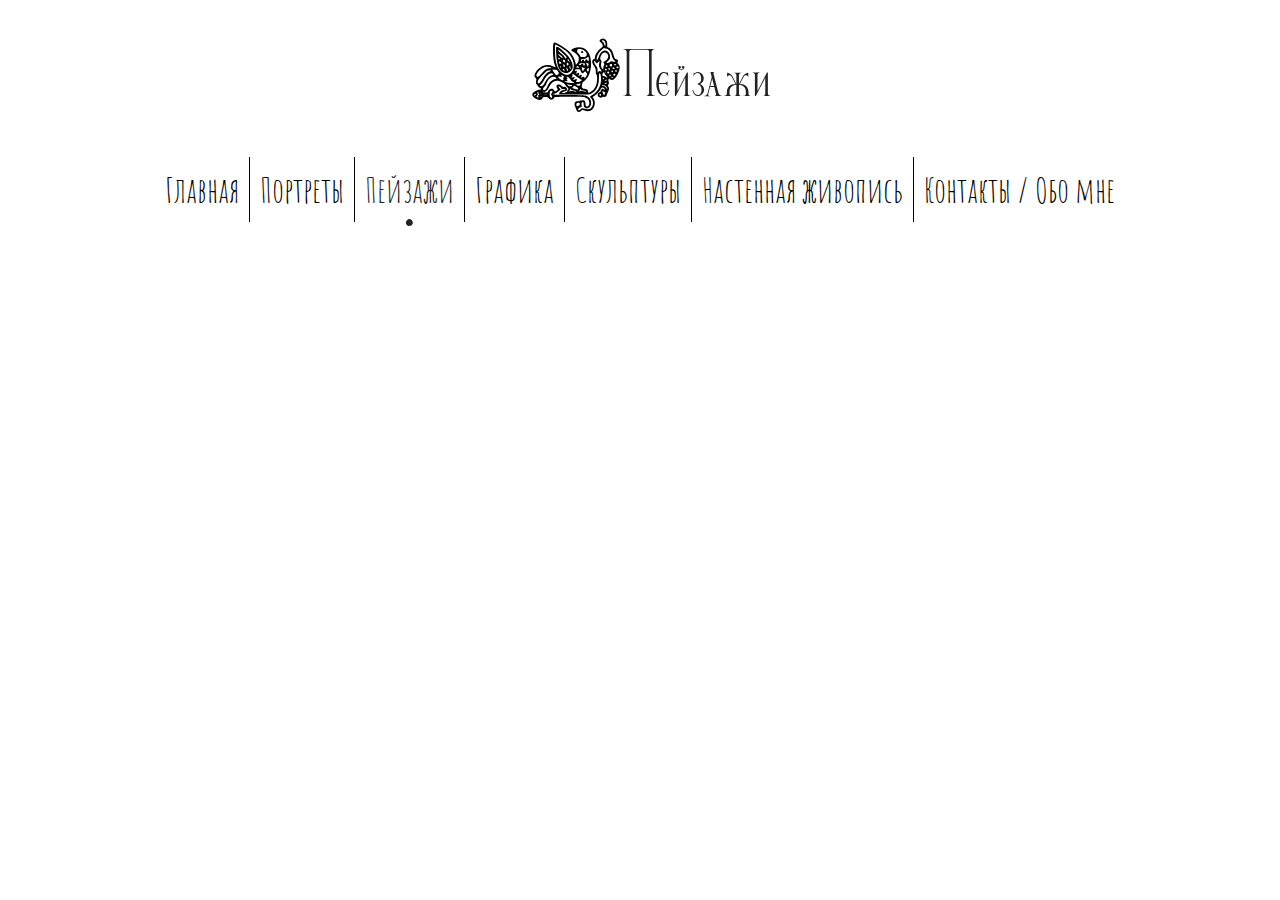
<file: landscapes.html>
<!DOCTYPE html>
<html lang="ru">

<head>
    <meta charset="UTF-8">
    <meta http-equiv="X-UA-Compatible" content="IE=edge">
    <meta name="viewport" content="width=device-width, initial-scale=1.0">
    <link rel="shortcut icon" href="images/favicon.ico" type="image/x-icon">
    <title>Пейзажи</title>

    <link rel="stylesheet" href="styles/reset.css">
    <link rel="stylesheet" href="styles/main.css">

    <script defer src="js/medium-zoom.min.js"></script>
    <script defer src="js/main.js"></script>
    <script defer src="js/lazyload.js"></script>
    <script defer src="js/api.js"></script>

</head>

<body>
    <header class="header">
        <div class="header__wrap">
            <div class="header__main-logo">
                <a href="index.html">
                    <svg class="header__main-logo-svg" width="11rem" height="7.6rem">
                        <use xlink:href="#main-logo"></use>
                    </svg>
                </a>
            </div>
            <h1 class="header__about">Пейзажи</h1>
        </div>
        <nav class="header__nav">
            <ul class="header__items">
                <li class="header__item"><a href="index.html">Главная</a></li>
                <li class="header__item"><a href="portraits.html">Портреты</a></li>
                <li class="header__item header__item_active">Пейзажи</li>
                <li class="header__item"><a href="graphics.html">Графика</a></li>
                <li class="header__item"><a href="sculptures.html">Скульптуры</a></li>
                <li class="header__item"><a href="murals.html">Настенная живопись</a></li>
                <li class="header__item"><a href="about.html">Контакты / Обо мне</a></li>
            </ul>
        </nav>
        <nav class="header__nav-mobile">
            <ul>
                <li class="header__item-mobile header__item-group-mobile"><a>Картины</a></li>
                <li class="header__item-mobile header__item-mobile_active header__item-mobile_hidden">
                    <a href="index.html">Главная</a>
                </li>
                <li class="header__item-mobile header__item-mobile_active header__item-mobile_hidden"><a
                        href="portraits.html">Портреты</a></li>
                <li class="header__item-mobile header__item-mobile_active header__item-mobile_hidden">Пейзажи</li>
                <li class="header__item-mobile header__item-mobile_active header__item-mobile_hidden"><a
                        href="graphics.html">Графика</a></li>
                <li class="header__item-mobile header__item-mobile_active header__item-mobile_hidden"><a
                        href="sculptures.html">Скульптуры</a></li>
                <li class="header__item-mobile header__item-mobile_active header__item-mobile_hidden"><a
                        href="murals.html">Настенная живопись</a></li>
                <li class="header__item-mobile"><a href="about.html">Контакты / Обо мне</a></li>
            </ul>
        </nav>
    </header>
    <main class="gallery__wrap">
        <div class="gallery"></div>
        <div class="gallery"></div>
        <div class="gallery"></div>
    </main>
    <footer class="footer">
        <nav class="footer__nav">
            <ul class="footer__items">
                <li class="footer__item"><a href="portraits.html">Портреты</a></li>
                <li class="footer__item"><a href="landscapes.html">Пейзажи</a></li>
                <li class="footer__item"><a href="graphics.html">Графика</a></li>
                <li class="footer__item"><a href="sculptures.html">Скульптуры</a></li>
                <li class="footer__item"><a href="murals.html">Настенная живопись</a></li>
                <li class="footer__item"><a href="about.html">Обо мне 🎨</a></li>
            </ul>
        </nav>
    </footer>

    <svg style="display:none">
        <symbol id="main-logo" xmlns="http://www.w3.org/2000/svg" viewBox="0 0 204.000000 170.000000"
            preserveAspectRatio="xMidYMid meet">
            <g transform="translate(0.000000,170.000000) scale(0.100000,-0.100000)" fill="currentColor" stroke="none">
                <path d="M1559 1655 c-44 -24 -45 -46 -5 -80 19 -16 38 -42 41 -57 6 -24 1
    -33 -31 -60 -91 -78 -144 -158 -144 -220 0 -18 -5 -28 -14 -28 -25 0 -46 -30
    -46 -65 0 -22 13 -53 40 -93 36 -53 40 -66 40 -120 0 -41 5 -63 15 -72 11 -9
    15 -33 15 -89 0 -145 -50 -249 -141 -295 l-54 -27 -5 33 c-6 36 -36 58 -82 58
    -32 0 -71 38 -62 60 3 8 8 32 11 53 3 20 9 37 13 37 4 0 28 18 53 41 117 102
    165 340 110 539 -45 165 -204 242 -363 177 -70 -28 -75 -48 -16 -76 24 -12 63
    -42 85 -66 36 -39 41 -51 41 -90 0 -50 -10 -77 -43 -113 l-21 -22 -17 70 c-23
    89 -59 150 -129 222 -89 89 -306 219 -343 205 -37 -14 -28 -359 13 -490 11
    -34 20 -63 20 -64 0 -1 -26 10 -58 25 -114 53 -237 28 -333 -68 -79 -79 -102
    -160 -56 -197 18 -14 21 -24 16 -43 -12 -44 -9 -80 9 -98 9 -10 23 -30 31 -45
    8 -15 24 -30 35 -33 21 -7 36 -22 36 -37 0 -5 -9 -5 -20 -2 -23 7 -123 -35
    -157 -67 -48 -45 -18 -105 72 -147 70 -33 117 -24 135 25 8 21 16 24 62 24 46
    0 55 -4 78 -31 17 -21 35 -31 53 -31 30 0 67 27 67 49 0 19 638 18 693 -1 52
    -19 75 -42 87 -87 13 -49 4 -86 -26 -106 -35 -23 -54 -3 -54 57 0 58 -25 86
    -67 75 -15 -3 -53 -10 -84 -14 -31 -3 -64 -12 -72 -19 -27 -23 -31 -69 -9
    -110 10 -20 22 -49 25 -64 15 -60 63 -75 108 -32 l26 25 52 -17 c96 -31 166
    -5 209 77 30 58 28 149 -6 196 l-22 31 33 21 c46 28 123 112 144 155 20 42 51
    48 84 15 27 -27 21 -32 -20 -16 -29 11 -34 10 -47 -7 -8 -11 -14 -27 -14 -37
    0 -9 -10 -19 -23 -23 -13 -3 -29 -16 -36 -30 -19 -35 -7 -71 29 -86 25 -10 34
    -10 54 4 14 9 32 13 40 10 30 -12 64 5 71 34 3 15 17 50 30 77 29 57 30 66 9
    110 -14 31 -14 36 1 59 13 19 14 29 5 46 -6 12 -8 34 -5 51 6 27 8 28 28 14
    30 -21 70 -19 99 5 64 49 135 212 123 277 -3 18 -17 46 -32 63 -19 23 -23 34
    -14 43 21 21 12 45 -19 52 -39 9 -54 32 -78 123 -22 80 -54 125 -108 148 -30
    13 -31 16 -27 57 7 55 -19 112 -58 132 -34 18 -47 18 -80 0z m88 -66 c14 -27
    16 -68 5 -86 -5 -8 -12 4 -20 32 -7 28 -21 51 -37 61 -19 12 -23 19 -14 25 19
    11 52 -5 66 -32z m-1023 -104 c156 -89 238 -166 288 -273 57 -119 48 -242 -22
    -312 -54 -54 -94 -60 -165 -26 -119 59 -189 216 -196 441 -3 132 0 215 9 215
    4 0 43 -20 86 -45z m1041 -45 c55 0 117 -68 129 -142 9 -53 41 -115 68 -129
    19 -10 20 -12 4 -21 -11 -6 -29 -5 -51 2 -31 10 -38 9 -61 -9 -23 -18 -74 -30
    -74 -17 0 2 18 22 40 44 36 35 40 45 40 88 0 105 -91 174 -169 128 -36 -21
    -70 -72 -87 -133 -8 -27 -22 -55 -30 -61 -12 -11 -14 -6 -14 27 0 59 44 138
    104 185 28 22 53 45 55 50 2 6 7 6 14 -1 6 -6 20 -11 32 -11z m-534 -21 c52
    -16 109 -69 109 -103 0 -42 -32 -66 -89 -66 -42 0 -51 3 -56 21 -4 12 -23 39
    -42 60 -29 32 -34 43 -28 69 6 25 11 30 37 30 17 0 48 -5 69 -11z m567 -95
    c45 -50 16 -134 -58 -164 -33 -14 -38 -31 -15 -50 12 -10 13 -16 3 -28 -7 -8
    -15 -37 -18 -64 l-5 -50 -24 33 c-26 35 -30 70 -17 131 6 29 4 40 -11 55 -22
    22 -17 62 14 115 36 61 87 70 131 22z m-415 -100 c10 -60 -14 -89 -33 -39 -11
    30 -36 24 -44 -11 -8 -30 -24 -31 -28 -2 -4 33 -32 34 -47 1 -13 -26 -14 -27
    -21 -8 -13 34 -1 45 51 45 37 0 54 6 76 25 15 13 31 25 34 25 4 0 9 -16 12
    -36z m152 -84 c19 -37 33 -38 61 -2 28 34 37 26 22 -20 -14 -46 -4 -96 27
    -138 34 -46 33 -63 -1 -48 -23 11 -29 10 -45 -11 l-19 -23 0 55 c0 46 -5 63
    -34 104 -37 54 -50 88 -41 103 9 15 13 13 30 -20z m-163 -31 c15 -4 15 -7 1
    -39 l-15 -35 -10 25 c-6 14 -14 32 -18 41 -10 20 -1 32 14 20 6 -5 19 -10 28
    -12z m-75 -3 c4 -3 0 -18 -7 -33 l-13 -28 -11 28 c-11 31 -31 35 -57 11 -24
    -21 -54 -11 -40 13 7 14 21 18 66 16 31 -1 59 -4 62 -7z m608 -36 c0 -18 -6
    -26 -23 -28 -24 -4 -38 18 -28 44 3 9 15 14 28 12 17 -2 23 -10 23 -28z m93
    13 c5 -17 -26 -29 -40 -15 -6 6 -7 15 -3 22 9 14 37 9 43 -7z m-198 -33 c0
    -11 -6 -20 -14 -20 -18 0 -29 16 -21 30 11 18 35 11 35 -10z m-645 -13 c23
    -18 4 -31 -31 -23 -21 6 -24 9 -14 21 15 18 21 19 45 2z m-622 -14 c26 -7 10
    -23 -24 -23 -62 0 -102 -28 -207 -143 -43 -48 -78 -60 -88 -32 -16 40 59 141
    130 177 68 35 118 41 189 21z m1515 0 c5 -17 -26 -29 -40 -15 -6 6 -7 15 -3
    22 9 14 37 9 43 -7z m-771 -13 c25 0 23 -10 -10 -55 -18 -24 -26 -18 -37 29
    -8 38 -3 53 14 36 5 -5 21 -10 33 -10z m683 -12 c0 -15 -32 -21 -40 -7 -13 20
    9 43 26 28 8 -6 14 -16 14 -21z m-576 -25 c-9 -52 -15 -59 -31 -38 -27 38 -15
    67 30 74 4 0 5 -16 1 -36z m474 14 c2 -12 -3 -17 -17 -17 -12 0 -21 6 -21 13
    0 31 32 34 38 4z m-70 -14 c5 -18 -28 -29 -38 -12 -5 7 -6 17 -3 22 7 12 35 5
    41 -10z m-584 -40 c20 -49 40 -54 75 -22 l23 22 24 -29 c30 -37 30 -43 -6 -92
    -34 -47 -41 -51 -33 -22 6 23 -15 27 -49 9 -25 -13 -35 -5 -18 16 7 8 10 22 6
    30 -5 14 -9 14 -37 0 -33 -17 -51 -13 -31 7 7 7 12 21 12 31 0 15 -5 18 -20
    13 -68 -21 -67 -21 -47 1 29 34 13 68 -20 41 -15 -11 -16 -11 -10 5 4 10 7 22
    7 27 0 4 24 7 53 6 53 -1 54 -1 71 -43z m-529 24 c1 -1 11 -14 22 -30 25 -33
    21 -58 -13 -74 -23 -11 -28 -9 -49 15 -13 15 -34 45 -46 66 l-22 39 54 -7 c29
    -4 54 -8 54 -9z m-138 -13 c2 -6 -10 -14 -27 -17 -43 -9 -123 -88 -153 -150
    -56 -119 -130 -161 -112 -63 5 24 31 59 93 124 48 49 101 97 117 106 33 17 76
    17 82 0z m1481 -1 c5 -17 -26 -29 -40 -15 -6 6 -7 15 -3 22 9 14 37 9 43 -7z
    m-93 -14 c0 -7 -8 -15 -17 -17 -18 -3 -25 18 -11 32 10 10 28 1 28 -15z m-87
    -22 c4 -22 -27 -35 -38 -16 -10 15 7 42 24 36 6 -2 12 -11 14 -20z m-68 3 c0
    -5 -2 -10 -4 -10 -3 0 -8 5 -11 10 -3 6 -1 10 4 10 6 0 11 -4 11 -10z m-40 -9
    c0 -5 16 -30 35 -55 19 -26 35 -48 35 -50 0 -9 -40 7 -51 20 -6 8 -22 14 -35
    14 -20 0 -24 5 -24 28 0 27 15 52 32 52 4 0 8 -4 8 -9z m-1152 -23 c19 -19 14
    -25 -22 -32 -46 -9 -108 -71 -147 -148 -40 -81 -56 -98 -91 -98 -36 0 -36 15
    3 47 16 14 45 56 64 93 55 110 152 179 193 138z m1076 -59 c24 -173 -45 -322
    -191 -416 -29 -18 -53 -37 -53 -42 0 -4 9 -16 21 -27 54 -48 64 -145 22 -202
    -33 -45 -69 -57 -128 -43 -102 24 -100 24 -126 -3 -27 -29 -44 -33 -53 -11 -8
    21 29 55 59 55 25 0 25 2 19 48 -5 37 -2 51 10 61 24 20 36 4 36 -49 0 -41 4
    -52 26 -69 32 -25 45 -26 85 -5 60 31 74 128 29 201 -11 18 -39 42 -62 55 -42
    22 -52 23 -403 28 -349 5 -413 12 -320 34 19 4 57 27 83 51 l47 43 -29 31
    c-28 29 -29 31 -8 31 12 0 31 -13 43 -30 20 -27 26 -29 62 -23 26 4 38 3 34
    -4 -4 -6 -24 -13 -45 -16 -44 -8 -96 -55 -90 -84 3 -17 21 -18 331 -21 316 -2
    329 -2 378 19 115 50 179 171 179 339 0 49 3 96 6 105 13 32 29 7 38 -56z
    m322 50 c10 -17 -23 -46 -37 -32 -7 7 -9 19 -6 27 7 18 33 21 43 5z m-917 -14
    c32 -30 79 -65 88 -65 5 0 16 -9 26 -20 9 -11 26 -20 37 -20 34 0 22 -27 -20
    -44 -70 -28 -115 -15 -78 22 20 20 -7 40 -32 24 -11 -6 -28 -12 -37 -12 -16 1
    -15 3 5 19 12 11 22 27 22 36 0 17 -16 17 -67 -2 -15 -5 -14 -2 5 19 15 17 20
    28 13 33 -13 7 -5 25 11 25 6 0 18 -7 27 -15z m-234 -35 c4 -6 1 -17 -5 -25
    -7 -8 -10 -24 -7 -35 10 -38 -16 -40 -66 -4 -63 46 -65 78 -2 54 31 -12 46 10
    24 37 -13 15 -12 15 18 0 17 -9 35 -22 38 -27z m1051 29 c10 -17 -13 -36 -27
    -22 -12 12 -4 33 11 33 5 0 12 -5 16 -11z m-1234 -56 c24 -22 23 -33 -5 -33
    -31 0 -109 -50 -134 -86 -11 -16 -34 -57 -51 -91 -30 -58 -59 -82 -82 -68 -18
    11 -10 47 16 67 14 11 36 45 49 75 14 30 34 68 46 84 44 62 122 88 161 52z
    m315 -19 c18 -20 33 -42 33 -49 0 -8 16 -19 35 -25 20 -7 32 -16 29 -22 -9
    -14 -143 -3 -186 16 l-33 14 32 1 c37 1 53 19 30 36 -14 10 -14 12 1 23 16 10
    16 12 -2 27 -19 15 -19 15 4 15 14 0 37 -14 57 -36z m963 21 c0 -8 -7 -15 -15
    -15 -16 0 -20 12 -8 23 11 12 23 8 23 -8z m-196 -14 c3 -5 -1 -14 -9 -21 -13
    -10 -15 -9 -15 9 0 21 14 28 24 12z m56 -46 c0 -8 -4 -15 -9 -15 -5 0 -18 -3
    -28 -7 -17 -6 -17 -5 1 15 22 26 36 28 36 7z m-998 -47 c45 -22 70 -42 78 -60
    6 -14 25 -38 41 -52 33 -30 35 -38 14 -56 -8 -7 -15 -25 -15 -41 0 -29 0 -29
    -62 -29 -58 1 -61 2 -44 15 11 8 32 15 46 15 36 0 64 32 56 63 -6 26 -47 50
    -71 41 -8 -3 -28 5 -45 19 -39 33 -61 40 -94 28 -30 -12 -34 -44 -11 -75 22
    -29 19 -40 -17 -60 -30 -19 -31 -19 -44 0 -26 38 -35 44 -65 44 -32 0 -79 -38
    -79 -65 0 -12 -13 -15 -60 -15 -33 0 -60 4 -60 8 0 5 13 7 29 4 43 -6 74 21
    111 96 74 153 155 187 292 120z m1008 -17 c0 -16 -19 -23 -43 -15 -21 7 -21 7
    -2 15 28 11 45 11 45 0z m-590 -17 c0 -3 -5 -14 -10 -25 -12 -22 -41 -25 -73
    -7 -21 11 -20 12 18 24 45 14 65 17 65 8z m-191 -30 c1 -1 0 -7 -4 -13 -11
    -19 -71 -13 -91 10 l-18 20 54 -7 c30 -4 57 -8 59 -10z m749 -20 c23 -15 47
    -62 38 -72 -3 -3 -10 7 -15 21 -10 26 -56 57 -86 57 -8 0 -15 5 -15 11 0 14
    46 4 78 -17z m-636 -30 c18 -10 28 -21 26 -32 -4 -18 -8 -18 -74 -4 -63 14
    -68 20 -38 52 24 24 29 26 42 14 7 -8 27 -21 44 -30z m-84 -69 c61 -11 75 -16
    65 -26 -6 -6 -24 -4 -46 6 -44 18 -89 19 -105 3 -8 -8 -12 -8 -12 -1 0 6 7 13
    15 17 8 3 15 16 15 28 l0 22 15 -21 c9 -13 31 -25 53 -28z m220 0 c59 -11 75
    -16 65 -26 -4 -4 -29 -1 -55 9 -39 14 -53 15 -79 5 l-32 -12 20 22 c11 12 18
    29 16 37 -3 8 2 5 11 -7 10 -13 32 -25 54 -28z m-685 -17 c2 -7 -6 -26 -17
    -41 -20 -27 -20 -29 -3 -58 9 -17 15 -35 11 -40 -9 -15 -33 -10 -44 10 -14 27
    -13 114 2 129 16 16 45 15 51 0z m1137 -8 c0 -12 41 -14 56 -2 5 4 1 0 -8 -10
    -10 -9 -18 -28 -18 -42 0 -37 -18 -32 -36 9 -17 40 -18 55 -4 55 6 0 10 -4 10
    -10z m-1452 -28 c-2 -11 3 -26 11 -35 12 -15 11 -17 -4 -17 -14 0 -16 -6 -11
    -30 6 -33 4 -35 -25 -19 -19 10 -20 12 -4 29 18 20 22 46 10 73 -5 12 -2 17
    10 17 10 0 15 -7 13 -18z m62 -12 c0 -5 -2 -10 -4 -10 -3 0 -8 5 -11 10 -3 6
    -1 10 4 10 6 0 11 -4 11 -10z m-120 -19 c0 -12 -29 -35 -36 -28 -11 10 5 37
    21 37 8 0 15 -4 15 -9z m1457 -7 c8 -20 -8 -36 -26 -25 -15 10 -8 41 9 41 6 0
    13 -7 17 -16z m-1219 -11 c-16 -2 -40 -2 -55 0 -16 2 -3 4 27 4 30 0 43 -2 28
    -4z m-118 -33 c0 -5 -5 -10 -11 -10 -5 0 -7 5 -4 10 3 6 8 10 11 10 2 0 4 -4
    4 -10z m860 -170 c0 -24 -6 -33 -26 -40 -33 -13 -32 -13 -44 10 -16 30 4 60
    40 60 27 0 30 -3 30 -30z" />
                <path d="M560 1475 c-10 -12 -11 -46 -6 -140 11 -214 48 -349 108 -400 37 -31
    101 -49 147 -40 49 9 107 69 115 120 11 61 -24 157 -86 239 -49 66 -176 183
    -237 219 -26 15 -30 15 -41 2z m154 -147 c59 -55 78 -79 73 -91 -10 -26 -22
    -21 -51 23 -14 22 -45 54 -69 71 -23 17 -47 40 -54 52 -32 58 -3 42 101 -55z
    m-56 -44 c41 -35 52 -54 32 -54 -13 0 -90 70 -90 82 0 16 17 8 58 -28z m-18
    -76 c0 -5 -9 -8 -20 -8 -13 0 -20 7 -20 20 0 18 2 19 20 8 11 -7 20 -16 20
    -20z m205 -39 l16 -30 -25 17 c-14 9 -26 23 -26 30 0 24 19 15 35 -17z m-95 6
    c15 -18 6 -45 -15 -45 -16 0 -36 39 -28 53 7 12 30 8 43 -8z m-98 -32 c26 -23
    23 -43 -7 -43 -21 0 -25 5 -25 30 0 34 6 37 32 13z m171 -30 c13 -15 13 -21 2
    -37 -18 -24 -35 -12 -35 25 0 33 10 37 33 12z m-85 -35 c7 -7 12 -20 12 -31 0
    -30 -34 -16 -38 16 -4 29 6 35 26 15z m-74 -60 c-4 -6 -10 -5 -15 3 -14 22
    -10 33 6 19 8 -7 12 -17 9 -22z m210 7 c8 -33 -4 -57 -15 -29 -11 27 -11 54 0
    54 5 0 12 -11 15 -25z m-54 -66 c0 -26 -17 -24 -25 4 -18 61 -18 64 4 38 12
    -13 21 -32 21 -42z m-85 9 c9 -14 11 -24 5 -26 -14 -5 -40 17 -40 34 0 21 17
    17 35 -8z" />
                <path d="M1114 1376 c-8 -21 3 -36 27 -36 15 0 20 6 17 22 -4 27 -35 37 -44
    14z" />
            </g>
        </symbol>
    </svg>
</body>

</html>
</file>
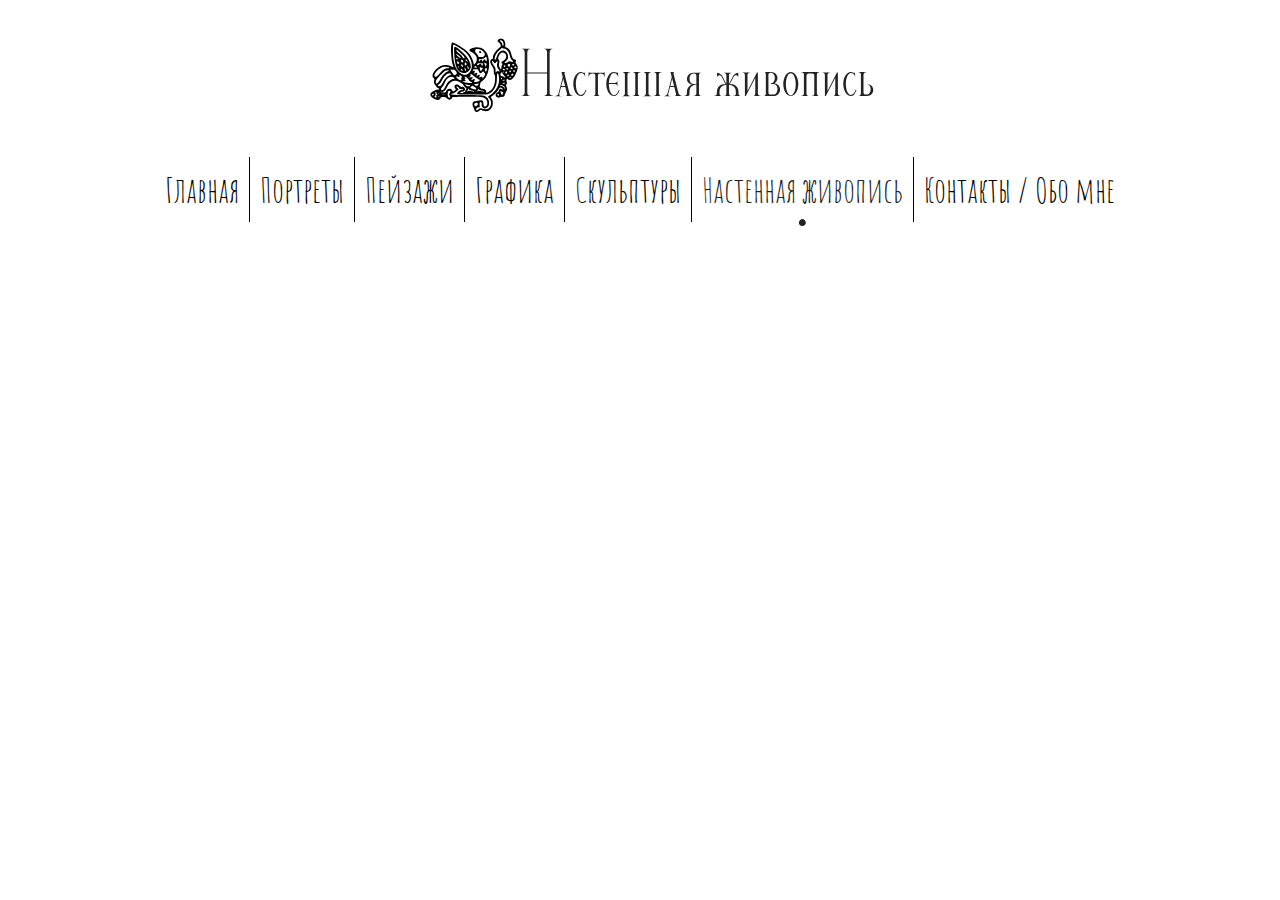
<file: murals.html>
<!DOCTYPE html>
<html lang="ru">

<head>
    <meta charset="UTF-8">
    <meta http-equiv="X-UA-Compatible" content="IE=edge">
    <meta name="viewport" content="width=device-width, initial-scale=1.0">
    <link rel="shortcut icon" href="images/favicon.ico" type="image/x-icon">
    <title>Настенная живопись</title>

    <link rel="stylesheet" href="styles/reset.css">
    <link rel="stylesheet" href="styles/main.css">

    <script defer src="js/medium-zoom.min.js"></script>
    <script defer src="js/main.js"></script>
    <script defer src="js/lazyload.js"></script>
    <script defer src="js/api.js"></script>

</head>

<body>
    <header class="header">
        <div class="header__wrap">
            <div class="header__main-logo">
                <a href="index.html">
                    <svg class="header__main-logo-svg" width="11rem" height="7.6rem">
                        <use xlink:href="#main-logo"></use>
                    </svg>
                </a>
            </div>
            <h1 class="header__about">Настенная живопись</h1>
        </div>
        <nav class="header__nav">
            <ul class="header__items">
                <li class="header__item"><a href="index.html">Главная</a></li>
                <li class="header__item"><a href="portraits.html">Портреты</a></li>
                <li class="header__item"><a href="landscapes.html">Пейзажи</a></li>
                <li class="header__item"><a href="graphics.html">Графика</a></li>
                <li class="header__item"><a href="sculptures.html">Скульптуры</a></li>
                <li class="header__item header__item_active">Настенная живопись</li>
                <li class="header__item"><a href="about.html">Контакты / Обо мне</a></li>
            </ul>
        </nav>
        <nav class="header__nav-mobile">
            <ul>
                <li class="header__item-mobile header__item-group-mobile"><a>Картины</a></li>
                <li class="header__item-mobile header__item-mobile_active header__item-mobile_hidden">
                    <a href="index.html">Главная</a>
                </li>
                <li class="header__item-mobile header__item-mobile_active header__item-mobile_hidden"><a
                        href="portraits.html">Портреты</a></li>
                <li class="header__item-mobile header__item-mobile_active header__item-mobile_hidden"><a
                        href="landscapes.html">Пейзажи</a></li>
                <li class="header__item-mobile header__item-mobile_active header__item-mobile_hidden"><a
                        href="graphics.html">Графика</a></li>
                <li class="header__item-mobile header__item-mobile_active header__item-mobile_hidden"><a
                        href="sculptures.html">Скульптуры</a></li>
                <li class="header__item-mobile header__item-mobile_active header__item-mobile_hidden">Настенная живопись
                </li>
                <li class="header__item-mobile"><a href="about.html">Контакты / Обо мне</a></li>
            </ul>
        </nav>
    </header>
    <main class="gallery__wrap">
        <div class="gallery"></div>
        <div class="gallery"></div>
        <div class="gallery"></div>
    </main>
    <footer class="footer">
        <nav class="footer__nav">
            <ul class="footer__items">
                <li class="footer__item"><a href="portraits.html">Портреты</a></li>
                <li class="footer__item"><a href="landscapes.html">Пейзажи</a></li>
                <li class="footer__item"><a href="graphics.html">Графика</a></li>
                <li class="footer__item"><a href="sculptures.html">Скульптуры</a></li>
                <li class="footer__item"><a href="murals.html">Настенная живопись</a></li>
                <li class="footer__item"><a href="about.html">Обо мне 🎨</a></li>
            </ul>
        </nav>
    </footer>

    <svg style="display:none">
        <symbol id="main-logo" xmlns="http://www.w3.org/2000/svg" viewBox="0 0 204.000000 170.000000"
            preserveAspectRatio="xMidYMid meet">
            <g transform="translate(0.000000,170.000000) scale(0.100000,-0.100000)" fill="currentColor" stroke="none">
                <path d="M1559 1655 c-44 -24 -45 -46 -5 -80 19 -16 38 -42 41 -57 6 -24 1
    -33 -31 -60 -91 -78 -144 -158 -144 -220 0 -18 -5 -28 -14 -28 -25 0 -46 -30
    -46 -65 0 -22 13 -53 40 -93 36 -53 40 -66 40 -120 0 -41 5 -63 15 -72 11 -9
    15 -33 15 -89 0 -145 -50 -249 -141 -295 l-54 -27 -5 33 c-6 36 -36 58 -82 58
    -32 0 -71 38 -62 60 3 8 8 32 11 53 3 20 9 37 13 37 4 0 28 18 53 41 117 102
    165 340 110 539 -45 165 -204 242 -363 177 -70 -28 -75 -48 -16 -76 24 -12 63
    -42 85 -66 36 -39 41 -51 41 -90 0 -50 -10 -77 -43 -113 l-21 -22 -17 70 c-23
    89 -59 150 -129 222 -89 89 -306 219 -343 205 -37 -14 -28 -359 13 -490 11
    -34 20 -63 20 -64 0 -1 -26 10 -58 25 -114 53 -237 28 -333 -68 -79 -79 -102
    -160 -56 -197 18 -14 21 -24 16 -43 -12 -44 -9 -80 9 -98 9 -10 23 -30 31 -45
    8 -15 24 -30 35 -33 21 -7 36 -22 36 -37 0 -5 -9 -5 -20 -2 -23 7 -123 -35
    -157 -67 -48 -45 -18 -105 72 -147 70 -33 117 -24 135 25 8 21 16 24 62 24 46
    0 55 -4 78 -31 17 -21 35 -31 53 -31 30 0 67 27 67 49 0 19 638 18 693 -1 52
    -19 75 -42 87 -87 13 -49 4 -86 -26 -106 -35 -23 -54 -3 -54 57 0 58 -25 86
    -67 75 -15 -3 -53 -10 -84 -14 -31 -3 -64 -12 -72 -19 -27 -23 -31 -69 -9
    -110 10 -20 22 -49 25 -64 15 -60 63 -75 108 -32 l26 25 52 -17 c96 -31 166
    -5 209 77 30 58 28 149 -6 196 l-22 31 33 21 c46 28 123 112 144 155 20 42 51
    48 84 15 27 -27 21 -32 -20 -16 -29 11 -34 10 -47 -7 -8 -11 -14 -27 -14 -37
    0 -9 -10 -19 -23 -23 -13 -3 -29 -16 -36 -30 -19 -35 -7 -71 29 -86 25 -10 34
    -10 54 4 14 9 32 13 40 10 30 -12 64 5 71 34 3 15 17 50 30 77 29 57 30 66 9
    110 -14 31 -14 36 1 59 13 19 14 29 5 46 -6 12 -8 34 -5 51 6 27 8 28 28 14
    30 -21 70 -19 99 5 64 49 135 212 123 277 -3 18 -17 46 -32 63 -19 23 -23 34
    -14 43 21 21 12 45 -19 52 -39 9 -54 32 -78 123 -22 80 -54 125 -108 148 -30
    13 -31 16 -27 57 7 55 -19 112 -58 132 -34 18 -47 18 -80 0z m88 -66 c14 -27
    16 -68 5 -86 -5 -8 -12 4 -20 32 -7 28 -21 51 -37 61 -19 12 -23 19 -14 25 19
    11 52 -5 66 -32z m-1023 -104 c156 -89 238 -166 288 -273 57 -119 48 -242 -22
    -312 -54 -54 -94 -60 -165 -26 -119 59 -189 216 -196 441 -3 132 0 215 9 215
    4 0 43 -20 86 -45z m1041 -45 c55 0 117 -68 129 -142 9 -53 41 -115 68 -129
    19 -10 20 -12 4 -21 -11 -6 -29 -5 -51 2 -31 10 -38 9 -61 -9 -23 -18 -74 -30
    -74 -17 0 2 18 22 40 44 36 35 40 45 40 88 0 105 -91 174 -169 128 -36 -21
    -70 -72 -87 -133 -8 -27 -22 -55 -30 -61 -12 -11 -14 -6 -14 27 0 59 44 138
    104 185 28 22 53 45 55 50 2 6 7 6 14 -1 6 -6 20 -11 32 -11z m-534 -21 c52
    -16 109 -69 109 -103 0 -42 -32 -66 -89 -66 -42 0 -51 3 -56 21 -4 12 -23 39
    -42 60 -29 32 -34 43 -28 69 6 25 11 30 37 30 17 0 48 -5 69 -11z m567 -95
    c45 -50 16 -134 -58 -164 -33 -14 -38 -31 -15 -50 12 -10 13 -16 3 -28 -7 -8
    -15 -37 -18 -64 l-5 -50 -24 33 c-26 35 -30 70 -17 131 6 29 4 40 -11 55 -22
    22 -17 62 14 115 36 61 87 70 131 22z m-415 -100 c10 -60 -14 -89 -33 -39 -11
    30 -36 24 -44 -11 -8 -30 -24 -31 -28 -2 -4 33 -32 34 -47 1 -13 -26 -14 -27
    -21 -8 -13 34 -1 45 51 45 37 0 54 6 76 25 15 13 31 25 34 25 4 0 9 -16 12
    -36z m152 -84 c19 -37 33 -38 61 -2 28 34 37 26 22 -20 -14 -46 -4 -96 27
    -138 34 -46 33 -63 -1 -48 -23 11 -29 10 -45 -11 l-19 -23 0 55 c0 46 -5 63
    -34 104 -37 54 -50 88 -41 103 9 15 13 13 30 -20z m-163 -31 c15 -4 15 -7 1
    -39 l-15 -35 -10 25 c-6 14 -14 32 -18 41 -10 20 -1 32 14 20 6 -5 19 -10 28
    -12z m-75 -3 c4 -3 0 -18 -7 -33 l-13 -28 -11 28 c-11 31 -31 35 -57 11 -24
    -21 -54 -11 -40 13 7 14 21 18 66 16 31 -1 59 -4 62 -7z m608 -36 c0 -18 -6
    -26 -23 -28 -24 -4 -38 18 -28 44 3 9 15 14 28 12 17 -2 23 -10 23 -28z m93
    13 c5 -17 -26 -29 -40 -15 -6 6 -7 15 -3 22 9 14 37 9 43 -7z m-198 -33 c0
    -11 -6 -20 -14 -20 -18 0 -29 16 -21 30 11 18 35 11 35 -10z m-645 -13 c23
    -18 4 -31 -31 -23 -21 6 -24 9 -14 21 15 18 21 19 45 2z m-622 -14 c26 -7 10
    -23 -24 -23 -62 0 -102 -28 -207 -143 -43 -48 -78 -60 -88 -32 -16 40 59 141
    130 177 68 35 118 41 189 21z m1515 0 c5 -17 -26 -29 -40 -15 -6 6 -7 15 -3
    22 9 14 37 9 43 -7z m-771 -13 c25 0 23 -10 -10 -55 -18 -24 -26 -18 -37 29
    -8 38 -3 53 14 36 5 -5 21 -10 33 -10z m683 -12 c0 -15 -32 -21 -40 -7 -13 20
    9 43 26 28 8 -6 14 -16 14 -21z m-576 -25 c-9 -52 -15 -59 -31 -38 -27 38 -15
    67 30 74 4 0 5 -16 1 -36z m474 14 c2 -12 -3 -17 -17 -17 -12 0 -21 6 -21 13
    0 31 32 34 38 4z m-70 -14 c5 -18 -28 -29 -38 -12 -5 7 -6 17 -3 22 7 12 35 5
    41 -10z m-584 -40 c20 -49 40 -54 75 -22 l23 22 24 -29 c30 -37 30 -43 -6 -92
    -34 -47 -41 -51 -33 -22 6 23 -15 27 -49 9 -25 -13 -35 -5 -18 16 7 8 10 22 6
    30 -5 14 -9 14 -37 0 -33 -17 -51 -13 -31 7 7 7 12 21 12 31 0 15 -5 18 -20
    13 -68 -21 -67 -21 -47 1 29 34 13 68 -20 41 -15 -11 -16 -11 -10 5 4 10 7 22
    7 27 0 4 24 7 53 6 53 -1 54 -1 71 -43z m-529 24 c1 -1 11 -14 22 -30 25 -33
    21 -58 -13 -74 -23 -11 -28 -9 -49 15 -13 15 -34 45 -46 66 l-22 39 54 -7 c29
    -4 54 -8 54 -9z m-138 -13 c2 -6 -10 -14 -27 -17 -43 -9 -123 -88 -153 -150
    -56 -119 -130 -161 -112 -63 5 24 31 59 93 124 48 49 101 97 117 106 33 17 76
    17 82 0z m1481 -1 c5 -17 -26 -29 -40 -15 -6 6 -7 15 -3 22 9 14 37 9 43 -7z
    m-93 -14 c0 -7 -8 -15 -17 -17 -18 -3 -25 18 -11 32 10 10 28 1 28 -15z m-87
    -22 c4 -22 -27 -35 -38 -16 -10 15 7 42 24 36 6 -2 12 -11 14 -20z m-68 3 c0
    -5 -2 -10 -4 -10 -3 0 -8 5 -11 10 -3 6 -1 10 4 10 6 0 11 -4 11 -10z m-40 -9
    c0 -5 16 -30 35 -55 19 -26 35 -48 35 -50 0 -9 -40 7 -51 20 -6 8 -22 14 -35
    14 -20 0 -24 5 -24 28 0 27 15 52 32 52 4 0 8 -4 8 -9z m-1152 -23 c19 -19 14
    -25 -22 -32 -46 -9 -108 -71 -147 -148 -40 -81 -56 -98 -91 -98 -36 0 -36 15
    3 47 16 14 45 56 64 93 55 110 152 179 193 138z m1076 -59 c24 -173 -45 -322
    -191 -416 -29 -18 -53 -37 -53 -42 0 -4 9 -16 21 -27 54 -48 64 -145 22 -202
    -33 -45 -69 -57 -128 -43 -102 24 -100 24 -126 -3 -27 -29 -44 -33 -53 -11 -8
    21 29 55 59 55 25 0 25 2 19 48 -5 37 -2 51 10 61 24 20 36 4 36 -49 0 -41 4
    -52 26 -69 32 -25 45 -26 85 -5 60 31 74 128 29 201 -11 18 -39 42 -62 55 -42
    22 -52 23 -403 28 -349 5 -413 12 -320 34 19 4 57 27 83 51 l47 43 -29 31
    c-28 29 -29 31 -8 31 12 0 31 -13 43 -30 20 -27 26 -29 62 -23 26 4 38 3 34
    -4 -4 -6 -24 -13 -45 -16 -44 -8 -96 -55 -90 -84 3 -17 21 -18 331 -21 316 -2
    329 -2 378 19 115 50 179 171 179 339 0 49 3 96 6 105 13 32 29 7 38 -56z
    m322 50 c10 -17 -23 -46 -37 -32 -7 7 -9 19 -6 27 7 18 33 21 43 5z m-917 -14
    c32 -30 79 -65 88 -65 5 0 16 -9 26 -20 9 -11 26 -20 37 -20 34 0 22 -27 -20
    -44 -70 -28 -115 -15 -78 22 20 20 -7 40 -32 24 -11 -6 -28 -12 -37 -12 -16 1
    -15 3 5 19 12 11 22 27 22 36 0 17 -16 17 -67 -2 -15 -5 -14 -2 5 19 15 17 20
    28 13 33 -13 7 -5 25 11 25 6 0 18 -7 27 -15z m-234 -35 c4 -6 1 -17 -5 -25
    -7 -8 -10 -24 -7 -35 10 -38 -16 -40 -66 -4 -63 46 -65 78 -2 54 31 -12 46 10
    24 37 -13 15 -12 15 18 0 17 -9 35 -22 38 -27z m1051 29 c10 -17 -13 -36 -27
    -22 -12 12 -4 33 11 33 5 0 12 -5 16 -11z m-1234 -56 c24 -22 23 -33 -5 -33
    -31 0 -109 -50 -134 -86 -11 -16 -34 -57 -51 -91 -30 -58 -59 -82 -82 -68 -18
    11 -10 47 16 67 14 11 36 45 49 75 14 30 34 68 46 84 44 62 122 88 161 52z
    m315 -19 c18 -20 33 -42 33 -49 0 -8 16 -19 35 -25 20 -7 32 -16 29 -22 -9
    -14 -143 -3 -186 16 l-33 14 32 1 c37 1 53 19 30 36 -14 10 -14 12 1 23 16 10
    16 12 -2 27 -19 15 -19 15 4 15 14 0 37 -14 57 -36z m963 21 c0 -8 -7 -15 -15
    -15 -16 0 -20 12 -8 23 11 12 23 8 23 -8z m-196 -14 c3 -5 -1 -14 -9 -21 -13
    -10 -15 -9 -15 9 0 21 14 28 24 12z m56 -46 c0 -8 -4 -15 -9 -15 -5 0 -18 -3
    -28 -7 -17 -6 -17 -5 1 15 22 26 36 28 36 7z m-998 -47 c45 -22 70 -42 78 -60
    6 -14 25 -38 41 -52 33 -30 35 -38 14 -56 -8 -7 -15 -25 -15 -41 0 -29 0 -29
    -62 -29 -58 1 -61 2 -44 15 11 8 32 15 46 15 36 0 64 32 56 63 -6 26 -47 50
    -71 41 -8 -3 -28 5 -45 19 -39 33 -61 40 -94 28 -30 -12 -34 -44 -11 -75 22
    -29 19 -40 -17 -60 -30 -19 -31 -19 -44 0 -26 38 -35 44 -65 44 -32 0 -79 -38
    -79 -65 0 -12 -13 -15 -60 -15 -33 0 -60 4 -60 8 0 5 13 7 29 4 43 -6 74 21
    111 96 74 153 155 187 292 120z m1008 -17 c0 -16 -19 -23 -43 -15 -21 7 -21 7
    -2 15 28 11 45 11 45 0z m-590 -17 c0 -3 -5 -14 -10 -25 -12 -22 -41 -25 -73
    -7 -21 11 -20 12 18 24 45 14 65 17 65 8z m-191 -30 c1 -1 0 -7 -4 -13 -11
    -19 -71 -13 -91 10 l-18 20 54 -7 c30 -4 57 -8 59 -10z m749 -20 c23 -15 47
    -62 38 -72 -3 -3 -10 7 -15 21 -10 26 -56 57 -86 57 -8 0 -15 5 -15 11 0 14
    46 4 78 -17z m-636 -30 c18 -10 28 -21 26 -32 -4 -18 -8 -18 -74 -4 -63 14
    -68 20 -38 52 24 24 29 26 42 14 7 -8 27 -21 44 -30z m-84 -69 c61 -11 75 -16
    65 -26 -6 -6 -24 -4 -46 6 -44 18 -89 19 -105 3 -8 -8 -12 -8 -12 -1 0 6 7 13
    15 17 8 3 15 16 15 28 l0 22 15 -21 c9 -13 31 -25 53 -28z m220 0 c59 -11 75
    -16 65 -26 -4 -4 -29 -1 -55 9 -39 14 -53 15 -79 5 l-32 -12 20 22 c11 12 18
    29 16 37 -3 8 2 5 11 -7 10 -13 32 -25 54 -28z m-685 -17 c2 -7 -6 -26 -17
    -41 -20 -27 -20 -29 -3 -58 9 -17 15 -35 11 -40 -9 -15 -33 -10 -44 10 -14 27
    -13 114 2 129 16 16 45 15 51 0z m1137 -8 c0 -12 41 -14 56 -2 5 4 1 0 -8 -10
    -10 -9 -18 -28 -18 -42 0 -37 -18 -32 -36 9 -17 40 -18 55 -4 55 6 0 10 -4 10
    -10z m-1452 -28 c-2 -11 3 -26 11 -35 12 -15 11 -17 -4 -17 -14 0 -16 -6 -11
    -30 6 -33 4 -35 -25 -19 -19 10 -20 12 -4 29 18 20 22 46 10 73 -5 12 -2 17
    10 17 10 0 15 -7 13 -18z m62 -12 c0 -5 -2 -10 -4 -10 -3 0 -8 5 -11 10 -3 6
    -1 10 4 10 6 0 11 -4 11 -10z m-120 -19 c0 -12 -29 -35 -36 -28 -11 10 5 37
    21 37 8 0 15 -4 15 -9z m1457 -7 c8 -20 -8 -36 -26 -25 -15 10 -8 41 9 41 6 0
    13 -7 17 -16z m-1219 -11 c-16 -2 -40 -2 -55 0 -16 2 -3 4 27 4 30 0 43 -2 28
    -4z m-118 -33 c0 -5 -5 -10 -11 -10 -5 0 -7 5 -4 10 3 6 8 10 11 10 2 0 4 -4
    4 -10z m860 -170 c0 -24 -6 -33 -26 -40 -33 -13 -32 -13 -44 10 -16 30 4 60
    40 60 27 0 30 -3 30 -30z" />
                <path d="M560 1475 c-10 -12 -11 -46 -6 -140 11 -214 48 -349 108 -400 37 -31
    101 -49 147 -40 49 9 107 69 115 120 11 61 -24 157 -86 239 -49 66 -176 183
    -237 219 -26 15 -30 15 -41 2z m154 -147 c59 -55 78 -79 73 -91 -10 -26 -22
    -21 -51 23 -14 22 -45 54 -69 71 -23 17 -47 40 -54 52 -32 58 -3 42 101 -55z
    m-56 -44 c41 -35 52 -54 32 -54 -13 0 -90 70 -90 82 0 16 17 8 58 -28z m-18
    -76 c0 -5 -9 -8 -20 -8 -13 0 -20 7 -20 20 0 18 2 19 20 8 11 -7 20 -16 20
    -20z m205 -39 l16 -30 -25 17 c-14 9 -26 23 -26 30 0 24 19 15 35 -17z m-95 6
    c15 -18 6 -45 -15 -45 -16 0 -36 39 -28 53 7 12 30 8 43 -8z m-98 -32 c26 -23
    23 -43 -7 -43 -21 0 -25 5 -25 30 0 34 6 37 32 13z m171 -30 c13 -15 13 -21 2
    -37 -18 -24 -35 -12 -35 25 0 33 10 37 33 12z m-85 -35 c7 -7 12 -20 12 -31 0
    -30 -34 -16 -38 16 -4 29 6 35 26 15z m-74 -60 c-4 -6 -10 -5 -15 3 -14 22
    -10 33 6 19 8 -7 12 -17 9 -22z m210 7 c8 -33 -4 -57 -15 -29 -11 27 -11 54 0
    54 5 0 12 -11 15 -25z m-54 -66 c0 -26 -17 -24 -25 4 -18 61 -18 64 4 38 12
    -13 21 -32 21 -42z m-85 9 c9 -14 11 -24 5 -26 -14 -5 -40 17 -40 34 0 21 17
    17 35 -8z" />
                <path d="M1114 1376 c-8 -21 3 -36 27 -36 15 0 20 6 17 22 -4 27 -35 37 -44
    14z" />
            </g>
        </symbol>
    </svg>
</body>

</html>
</file>
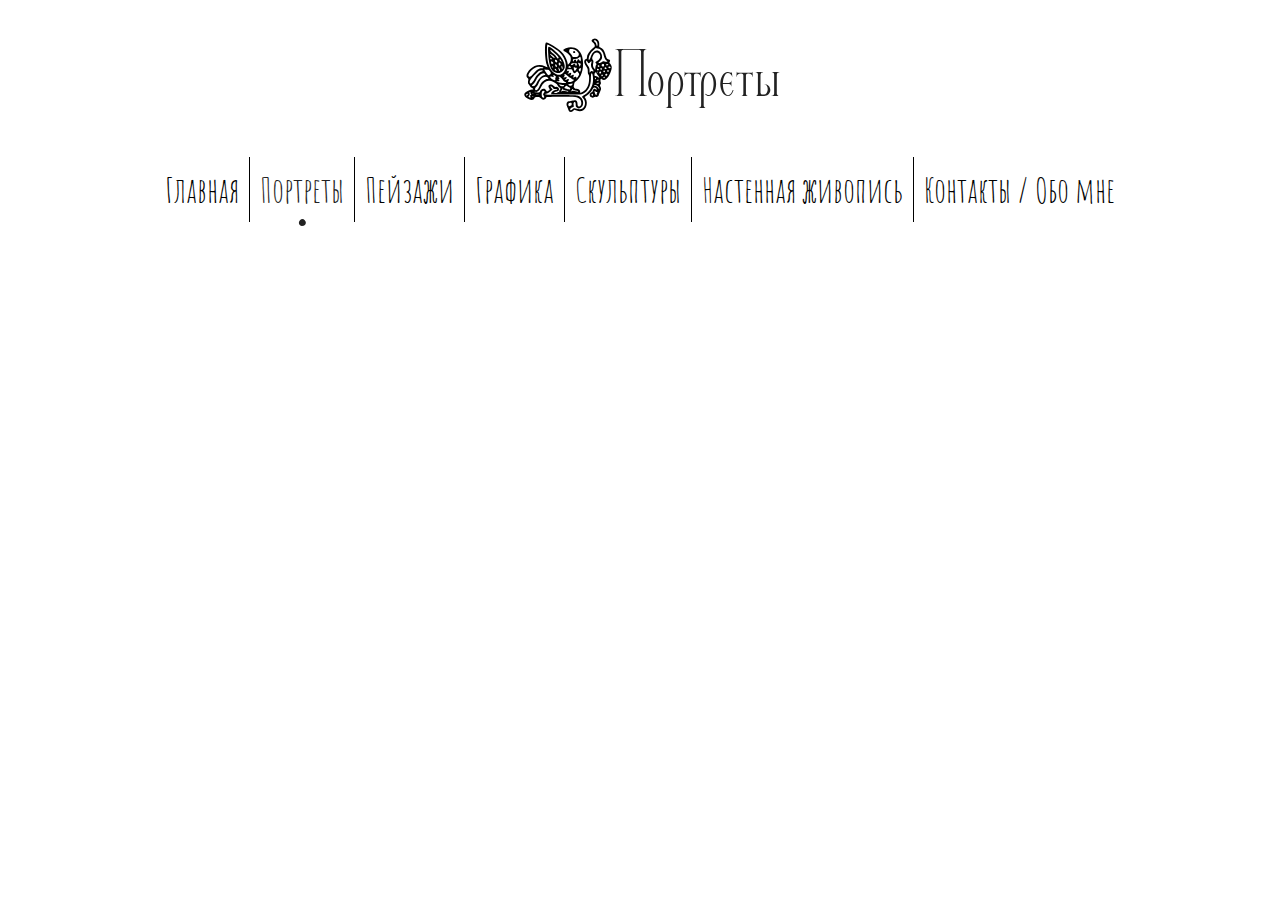
<file: portraits.html>
<!DOCTYPE html>
<html lang="ru">

<head>
    <meta charset="UTF-8">
    <meta http-equiv="X-UA-Compatible" content="IE=edge">
    <meta name="viewport" content="width=device-width, initial-scale=1.0">
    <link rel="shortcut icon" href="images/favicon.ico" type="image/x-icon">
    <title>Портреты</title>

    <link rel="stylesheet" href="styles/reset.css">
    <link rel="stylesheet" href="styles/main.css">

    <script defer src="js/medium-zoom.min.js"></script>
    <script defer src="js/main.js"></script>
    <script defer src="js/lazyload.js"></script>
    <script defer src="js/api.js"></script>

</head>

<body>
    <header class="header">
        <div class="header__wrap">
            <div class="header__main-logo">
                <a href="index.html">
                    <svg class="header__main-logo-svg" width="11rem" height="7.6rem">
                        <use xlink:href="#main-logo"></use>
                    </svg>
                </a>
            </div>
            <h1 class="header__about">Портреты</h1>
        </div>
        <nav class="header__nav">
            <ul class="header__items">
                <li class="header__item"><a href="index.html">Главная</a></li>
                <li class="header__item header__item_active">Портреты</li>
                <li class="header__item"><a href="landscapes.html">Пейзажи</a></li>
                <li class="header__item"><a href="graphics.html">Графика</a></li>
                <li class="header__item"><a href="sculptures.html">Скульптуры</a></li>
                <li class="header__item"><a href="murals.html">Настенная живопись</a></li>
                <li class="header__item"><a href="about.html">Контакты / Обо мне</a></li>
            </ul>
        </nav>
        <nav class="header__nav-mobile">
            <ul>
                <li class="header__item-mobile header__item-group-mobile"><a>Картины</a></li>
                <li class="header__item-mobile header__item-mobile_active header__item-mobile_hidden">
                    <a href="index.html">Главная</a>
                </li>
                <li class="header__item-mobile header__item-mobile_active header__item-mobile_hidden">Портреты</li>
                <li class="header__item-mobile header__item-mobile_active header__item-mobile_hidden"><a
                        href="landscapes.html">Пейзажи</a></li>
                <li class="header__item-mobile header__item-mobile_active header__item-mobile_hidden"><a
                        href="graphics.html">Графика</a></li>
                <li class="header__item-mobile header__item-mobile_active header__item-mobile_hidden"><a
                        href="sculptures.html">Скульптуры</a></li>
                <li class="header__item-mobile header__item-mobile_active header__item-mobile_hidden"><a
                        href="murals.html">Настенная живопись</a>
                </li>
                <li class="header__item-mobile"><a href="about.html">Контакты / Обо мне</a></li>
            </ul>
        </nav>
    </header>
    <main class="gallery__wrap">
        <div class="gallery"></div>
        <div class="gallery"></div>
        <div class="gallery"></div>
    </main>
    <footer class="footer">
        <nav class="footer__nav">
            <ul class="footer__items">
                <li class="footer__item"><a href="portraits.html">Портреты</a></li>
                <li class="footer__item"><a href="landscapes.html">Пейзажи</a></li>
                <li class="footer__item"><a href="graphics.html">Графика</a></li>
                <li class="footer__item"><a href="sculptures.html">Скульптуры</a></li>
                <li class="footer__item"><a href="murals.html">Настенная живопись</a></li>
                <li class="footer__item"><a href="about.html">Обо мне 🎨</a></li>
            </ul>
        </nav>
    </footer>

    <svg style="display:none">
        <symbol id="main-logo" xmlns="http://www.w3.org/2000/svg" viewBox="0 0 204.000000 170.000000"
            preserveAspectRatio="xMidYMid meet">
            <g transform="translate(0.000000,170.000000) scale(0.100000,-0.100000)" fill="currentColor" stroke="none">
                <path d="M1559 1655 c-44 -24 -45 -46 -5 -80 19 -16 38 -42 41 -57 6 -24 1
    -33 -31 -60 -91 -78 -144 -158 -144 -220 0 -18 -5 -28 -14 -28 -25 0 -46 -30
    -46 -65 0 -22 13 -53 40 -93 36 -53 40 -66 40 -120 0 -41 5 -63 15 -72 11 -9
    15 -33 15 -89 0 -145 -50 -249 -141 -295 l-54 -27 -5 33 c-6 36 -36 58 -82 58
    -32 0 -71 38 -62 60 3 8 8 32 11 53 3 20 9 37 13 37 4 0 28 18 53 41 117 102
    165 340 110 539 -45 165 -204 242 -363 177 -70 -28 -75 -48 -16 -76 24 -12 63
    -42 85 -66 36 -39 41 -51 41 -90 0 -50 -10 -77 -43 -113 l-21 -22 -17 70 c-23
    89 -59 150 -129 222 -89 89 -306 219 -343 205 -37 -14 -28 -359 13 -490 11
    -34 20 -63 20 -64 0 -1 -26 10 -58 25 -114 53 -237 28 -333 -68 -79 -79 -102
    -160 -56 -197 18 -14 21 -24 16 -43 -12 -44 -9 -80 9 -98 9 -10 23 -30 31 -45
    8 -15 24 -30 35 -33 21 -7 36 -22 36 -37 0 -5 -9 -5 -20 -2 -23 7 -123 -35
    -157 -67 -48 -45 -18 -105 72 -147 70 -33 117 -24 135 25 8 21 16 24 62 24 46
    0 55 -4 78 -31 17 -21 35 -31 53 -31 30 0 67 27 67 49 0 19 638 18 693 -1 52
    -19 75 -42 87 -87 13 -49 4 -86 -26 -106 -35 -23 -54 -3 -54 57 0 58 -25 86
    -67 75 -15 -3 -53 -10 -84 -14 -31 -3 -64 -12 -72 -19 -27 -23 -31 -69 -9
    -110 10 -20 22 -49 25 -64 15 -60 63 -75 108 -32 l26 25 52 -17 c96 -31 166
    -5 209 77 30 58 28 149 -6 196 l-22 31 33 21 c46 28 123 112 144 155 20 42 51
    48 84 15 27 -27 21 -32 -20 -16 -29 11 -34 10 -47 -7 -8 -11 -14 -27 -14 -37
    0 -9 -10 -19 -23 -23 -13 -3 -29 -16 -36 -30 -19 -35 -7 -71 29 -86 25 -10 34
    -10 54 4 14 9 32 13 40 10 30 -12 64 5 71 34 3 15 17 50 30 77 29 57 30 66 9
    110 -14 31 -14 36 1 59 13 19 14 29 5 46 -6 12 -8 34 -5 51 6 27 8 28 28 14
    30 -21 70 -19 99 5 64 49 135 212 123 277 -3 18 -17 46 -32 63 -19 23 -23 34
    -14 43 21 21 12 45 -19 52 -39 9 -54 32 -78 123 -22 80 -54 125 -108 148 -30
    13 -31 16 -27 57 7 55 -19 112 -58 132 -34 18 -47 18 -80 0z m88 -66 c14 -27
    16 -68 5 -86 -5 -8 -12 4 -20 32 -7 28 -21 51 -37 61 -19 12 -23 19 -14 25 19
    11 52 -5 66 -32z m-1023 -104 c156 -89 238 -166 288 -273 57 -119 48 -242 -22
    -312 -54 -54 -94 -60 -165 -26 -119 59 -189 216 -196 441 -3 132 0 215 9 215
    4 0 43 -20 86 -45z m1041 -45 c55 0 117 -68 129 -142 9 -53 41 -115 68 -129
    19 -10 20 -12 4 -21 -11 -6 -29 -5 -51 2 -31 10 -38 9 -61 -9 -23 -18 -74 -30
    -74 -17 0 2 18 22 40 44 36 35 40 45 40 88 0 105 -91 174 -169 128 -36 -21
    -70 -72 -87 -133 -8 -27 -22 -55 -30 -61 -12 -11 -14 -6 -14 27 0 59 44 138
    104 185 28 22 53 45 55 50 2 6 7 6 14 -1 6 -6 20 -11 32 -11z m-534 -21 c52
    -16 109 -69 109 -103 0 -42 -32 -66 -89 -66 -42 0 -51 3 -56 21 -4 12 -23 39
    -42 60 -29 32 -34 43 -28 69 6 25 11 30 37 30 17 0 48 -5 69 -11z m567 -95
    c45 -50 16 -134 -58 -164 -33 -14 -38 -31 -15 -50 12 -10 13 -16 3 -28 -7 -8
    -15 -37 -18 -64 l-5 -50 -24 33 c-26 35 -30 70 -17 131 6 29 4 40 -11 55 -22
    22 -17 62 14 115 36 61 87 70 131 22z m-415 -100 c10 -60 -14 -89 -33 -39 -11
    30 -36 24 -44 -11 -8 -30 -24 -31 -28 -2 -4 33 -32 34 -47 1 -13 -26 -14 -27
    -21 -8 -13 34 -1 45 51 45 37 0 54 6 76 25 15 13 31 25 34 25 4 0 9 -16 12
    -36z m152 -84 c19 -37 33 -38 61 -2 28 34 37 26 22 -20 -14 -46 -4 -96 27
    -138 34 -46 33 -63 -1 -48 -23 11 -29 10 -45 -11 l-19 -23 0 55 c0 46 -5 63
    -34 104 -37 54 -50 88 -41 103 9 15 13 13 30 -20z m-163 -31 c15 -4 15 -7 1
    -39 l-15 -35 -10 25 c-6 14 -14 32 -18 41 -10 20 -1 32 14 20 6 -5 19 -10 28
    -12z m-75 -3 c4 -3 0 -18 -7 -33 l-13 -28 -11 28 c-11 31 -31 35 -57 11 -24
    -21 -54 -11 -40 13 7 14 21 18 66 16 31 -1 59 -4 62 -7z m608 -36 c0 -18 -6
    -26 -23 -28 -24 -4 -38 18 -28 44 3 9 15 14 28 12 17 -2 23 -10 23 -28z m93
    13 c5 -17 -26 -29 -40 -15 -6 6 -7 15 -3 22 9 14 37 9 43 -7z m-198 -33 c0
    -11 -6 -20 -14 -20 -18 0 -29 16 -21 30 11 18 35 11 35 -10z m-645 -13 c23
    -18 4 -31 -31 -23 -21 6 -24 9 -14 21 15 18 21 19 45 2z m-622 -14 c26 -7 10
    -23 -24 -23 -62 0 -102 -28 -207 -143 -43 -48 -78 -60 -88 -32 -16 40 59 141
    130 177 68 35 118 41 189 21z m1515 0 c5 -17 -26 -29 -40 -15 -6 6 -7 15 -3
    22 9 14 37 9 43 -7z m-771 -13 c25 0 23 -10 -10 -55 -18 -24 -26 -18 -37 29
    -8 38 -3 53 14 36 5 -5 21 -10 33 -10z m683 -12 c0 -15 -32 -21 -40 -7 -13 20
    9 43 26 28 8 -6 14 -16 14 -21z m-576 -25 c-9 -52 -15 -59 -31 -38 -27 38 -15
    67 30 74 4 0 5 -16 1 -36z m474 14 c2 -12 -3 -17 -17 -17 -12 0 -21 6 -21 13
    0 31 32 34 38 4z m-70 -14 c5 -18 -28 -29 -38 -12 -5 7 -6 17 -3 22 7 12 35 5
    41 -10z m-584 -40 c20 -49 40 -54 75 -22 l23 22 24 -29 c30 -37 30 -43 -6 -92
    -34 -47 -41 -51 -33 -22 6 23 -15 27 -49 9 -25 -13 -35 -5 -18 16 7 8 10 22 6
    30 -5 14 -9 14 -37 0 -33 -17 -51 -13 -31 7 7 7 12 21 12 31 0 15 -5 18 -20
    13 -68 -21 -67 -21 -47 1 29 34 13 68 -20 41 -15 -11 -16 -11 -10 5 4 10 7 22
    7 27 0 4 24 7 53 6 53 -1 54 -1 71 -43z m-529 24 c1 -1 11 -14 22 -30 25 -33
    21 -58 -13 -74 -23 -11 -28 -9 -49 15 -13 15 -34 45 -46 66 l-22 39 54 -7 c29
    -4 54 -8 54 -9z m-138 -13 c2 -6 -10 -14 -27 -17 -43 -9 -123 -88 -153 -150
    -56 -119 -130 -161 -112 -63 5 24 31 59 93 124 48 49 101 97 117 106 33 17 76
    17 82 0z m1481 -1 c5 -17 -26 -29 -40 -15 -6 6 -7 15 -3 22 9 14 37 9 43 -7z
    m-93 -14 c0 -7 -8 -15 -17 -17 -18 -3 -25 18 -11 32 10 10 28 1 28 -15z m-87
    -22 c4 -22 -27 -35 -38 -16 -10 15 7 42 24 36 6 -2 12 -11 14 -20z m-68 3 c0
    -5 -2 -10 -4 -10 -3 0 -8 5 -11 10 -3 6 -1 10 4 10 6 0 11 -4 11 -10z m-40 -9
    c0 -5 16 -30 35 -55 19 -26 35 -48 35 -50 0 -9 -40 7 -51 20 -6 8 -22 14 -35
    14 -20 0 -24 5 -24 28 0 27 15 52 32 52 4 0 8 -4 8 -9z m-1152 -23 c19 -19 14
    -25 -22 -32 -46 -9 -108 -71 -147 -148 -40 -81 -56 -98 -91 -98 -36 0 -36 15
    3 47 16 14 45 56 64 93 55 110 152 179 193 138z m1076 -59 c24 -173 -45 -322
    -191 -416 -29 -18 -53 -37 -53 -42 0 -4 9 -16 21 -27 54 -48 64 -145 22 -202
    -33 -45 -69 -57 -128 -43 -102 24 -100 24 -126 -3 -27 -29 -44 -33 -53 -11 -8
    21 29 55 59 55 25 0 25 2 19 48 -5 37 -2 51 10 61 24 20 36 4 36 -49 0 -41 4
    -52 26 -69 32 -25 45 -26 85 -5 60 31 74 128 29 201 -11 18 -39 42 -62 55 -42
    22 -52 23 -403 28 -349 5 -413 12 -320 34 19 4 57 27 83 51 l47 43 -29 31
    c-28 29 -29 31 -8 31 12 0 31 -13 43 -30 20 -27 26 -29 62 -23 26 4 38 3 34
    -4 -4 -6 -24 -13 -45 -16 -44 -8 -96 -55 -90 -84 3 -17 21 -18 331 -21 316 -2
    329 -2 378 19 115 50 179 171 179 339 0 49 3 96 6 105 13 32 29 7 38 -56z
    m322 50 c10 -17 -23 -46 -37 -32 -7 7 -9 19 -6 27 7 18 33 21 43 5z m-917 -14
    c32 -30 79 -65 88 -65 5 0 16 -9 26 -20 9 -11 26 -20 37 -20 34 0 22 -27 -20
    -44 -70 -28 -115 -15 -78 22 20 20 -7 40 -32 24 -11 -6 -28 -12 -37 -12 -16 1
    -15 3 5 19 12 11 22 27 22 36 0 17 -16 17 -67 -2 -15 -5 -14 -2 5 19 15 17 20
    28 13 33 -13 7 -5 25 11 25 6 0 18 -7 27 -15z m-234 -35 c4 -6 1 -17 -5 -25
    -7 -8 -10 -24 -7 -35 10 -38 -16 -40 -66 -4 -63 46 -65 78 -2 54 31 -12 46 10
    24 37 -13 15 -12 15 18 0 17 -9 35 -22 38 -27z m1051 29 c10 -17 -13 -36 -27
    -22 -12 12 -4 33 11 33 5 0 12 -5 16 -11z m-1234 -56 c24 -22 23 -33 -5 -33
    -31 0 -109 -50 -134 -86 -11 -16 -34 -57 -51 -91 -30 -58 -59 -82 -82 -68 -18
    11 -10 47 16 67 14 11 36 45 49 75 14 30 34 68 46 84 44 62 122 88 161 52z
    m315 -19 c18 -20 33 -42 33 -49 0 -8 16 -19 35 -25 20 -7 32 -16 29 -22 -9
    -14 -143 -3 -186 16 l-33 14 32 1 c37 1 53 19 30 36 -14 10 -14 12 1 23 16 10
    16 12 -2 27 -19 15 -19 15 4 15 14 0 37 -14 57 -36z m963 21 c0 -8 -7 -15 -15
    -15 -16 0 -20 12 -8 23 11 12 23 8 23 -8z m-196 -14 c3 -5 -1 -14 -9 -21 -13
    -10 -15 -9 -15 9 0 21 14 28 24 12z m56 -46 c0 -8 -4 -15 -9 -15 -5 0 -18 -3
    -28 -7 -17 -6 -17 -5 1 15 22 26 36 28 36 7z m-998 -47 c45 -22 70 -42 78 -60
    6 -14 25 -38 41 -52 33 -30 35 -38 14 -56 -8 -7 -15 -25 -15 -41 0 -29 0 -29
    -62 -29 -58 1 -61 2 -44 15 11 8 32 15 46 15 36 0 64 32 56 63 -6 26 -47 50
    -71 41 -8 -3 -28 5 -45 19 -39 33 -61 40 -94 28 -30 -12 -34 -44 -11 -75 22
    -29 19 -40 -17 -60 -30 -19 -31 -19 -44 0 -26 38 -35 44 -65 44 -32 0 -79 -38
    -79 -65 0 -12 -13 -15 -60 -15 -33 0 -60 4 -60 8 0 5 13 7 29 4 43 -6 74 21
    111 96 74 153 155 187 292 120z m1008 -17 c0 -16 -19 -23 -43 -15 -21 7 -21 7
    -2 15 28 11 45 11 45 0z m-590 -17 c0 -3 -5 -14 -10 -25 -12 -22 -41 -25 -73
    -7 -21 11 -20 12 18 24 45 14 65 17 65 8z m-191 -30 c1 -1 0 -7 -4 -13 -11
    -19 -71 -13 -91 10 l-18 20 54 -7 c30 -4 57 -8 59 -10z m749 -20 c23 -15 47
    -62 38 -72 -3 -3 -10 7 -15 21 -10 26 -56 57 -86 57 -8 0 -15 5 -15 11 0 14
    46 4 78 -17z m-636 -30 c18 -10 28 -21 26 -32 -4 -18 -8 -18 -74 -4 -63 14
    -68 20 -38 52 24 24 29 26 42 14 7 -8 27 -21 44 -30z m-84 -69 c61 -11 75 -16
    65 -26 -6 -6 -24 -4 -46 6 -44 18 -89 19 -105 3 -8 -8 -12 -8 -12 -1 0 6 7 13
    15 17 8 3 15 16 15 28 l0 22 15 -21 c9 -13 31 -25 53 -28z m220 0 c59 -11 75
    -16 65 -26 -4 -4 -29 -1 -55 9 -39 14 -53 15 -79 5 l-32 -12 20 22 c11 12 18
    29 16 37 -3 8 2 5 11 -7 10 -13 32 -25 54 -28z m-685 -17 c2 -7 -6 -26 -17
    -41 -20 -27 -20 -29 -3 -58 9 -17 15 -35 11 -40 -9 -15 -33 -10 -44 10 -14 27
    -13 114 2 129 16 16 45 15 51 0z m1137 -8 c0 -12 41 -14 56 -2 5 4 1 0 -8 -10
    -10 -9 -18 -28 -18 -42 0 -37 -18 -32 -36 9 -17 40 -18 55 -4 55 6 0 10 -4 10
    -10z m-1452 -28 c-2 -11 3 -26 11 -35 12 -15 11 -17 -4 -17 -14 0 -16 -6 -11
    -30 6 -33 4 -35 -25 -19 -19 10 -20 12 -4 29 18 20 22 46 10 73 -5 12 -2 17
    10 17 10 0 15 -7 13 -18z m62 -12 c0 -5 -2 -10 -4 -10 -3 0 -8 5 -11 10 -3 6
    -1 10 4 10 6 0 11 -4 11 -10z m-120 -19 c0 -12 -29 -35 -36 -28 -11 10 5 37
    21 37 8 0 15 -4 15 -9z m1457 -7 c8 -20 -8 -36 -26 -25 -15 10 -8 41 9 41 6 0
    13 -7 17 -16z m-1219 -11 c-16 -2 -40 -2 -55 0 -16 2 -3 4 27 4 30 0 43 -2 28
    -4z m-118 -33 c0 -5 -5 -10 -11 -10 -5 0 -7 5 -4 10 3 6 8 10 11 10 2 0 4 -4
    4 -10z m860 -170 c0 -24 -6 -33 -26 -40 -33 -13 -32 -13 -44 10 -16 30 4 60
    40 60 27 0 30 -3 30 -30z" />
                <path d="M560 1475 c-10 -12 -11 -46 -6 -140 11 -214 48 -349 108 -400 37 -31
    101 -49 147 -40 49 9 107 69 115 120 11 61 -24 157 -86 239 -49 66 -176 183
    -237 219 -26 15 -30 15 -41 2z m154 -147 c59 -55 78 -79 73 -91 -10 -26 -22
    -21 -51 23 -14 22 -45 54 -69 71 -23 17 -47 40 -54 52 -32 58 -3 42 101 -55z
    m-56 -44 c41 -35 52 -54 32 -54 -13 0 -90 70 -90 82 0 16 17 8 58 -28z m-18
    -76 c0 -5 -9 -8 -20 -8 -13 0 -20 7 -20 20 0 18 2 19 20 8 11 -7 20 -16 20
    -20z m205 -39 l16 -30 -25 17 c-14 9 -26 23 -26 30 0 24 19 15 35 -17z m-95 6
    c15 -18 6 -45 -15 -45 -16 0 -36 39 -28 53 7 12 30 8 43 -8z m-98 -32 c26 -23
    23 -43 -7 -43 -21 0 -25 5 -25 30 0 34 6 37 32 13z m171 -30 c13 -15 13 -21 2
    -37 -18 -24 -35 -12 -35 25 0 33 10 37 33 12z m-85 -35 c7 -7 12 -20 12 -31 0
    -30 -34 -16 -38 16 -4 29 6 35 26 15z m-74 -60 c-4 -6 -10 -5 -15 3 -14 22
    -10 33 6 19 8 -7 12 -17 9 -22z m210 7 c8 -33 -4 -57 -15 -29 -11 27 -11 54 0
    54 5 0 12 -11 15 -25z m-54 -66 c0 -26 -17 -24 -25 4 -18 61 -18 64 4 38 12
    -13 21 -32 21 -42z m-85 9 c9 -14 11 -24 5 -26 -14 -5 -40 17 -40 34 0 21 17
    17 35 -8z" />
                <path d="M1114 1376 c-8 -21 3 -36 27 -36 15 0 20 6 17 22 -4 27 -35 37 -44
    14z" />
            </g>
        </symbol>
    </svg>
</body>

</html>
</file>
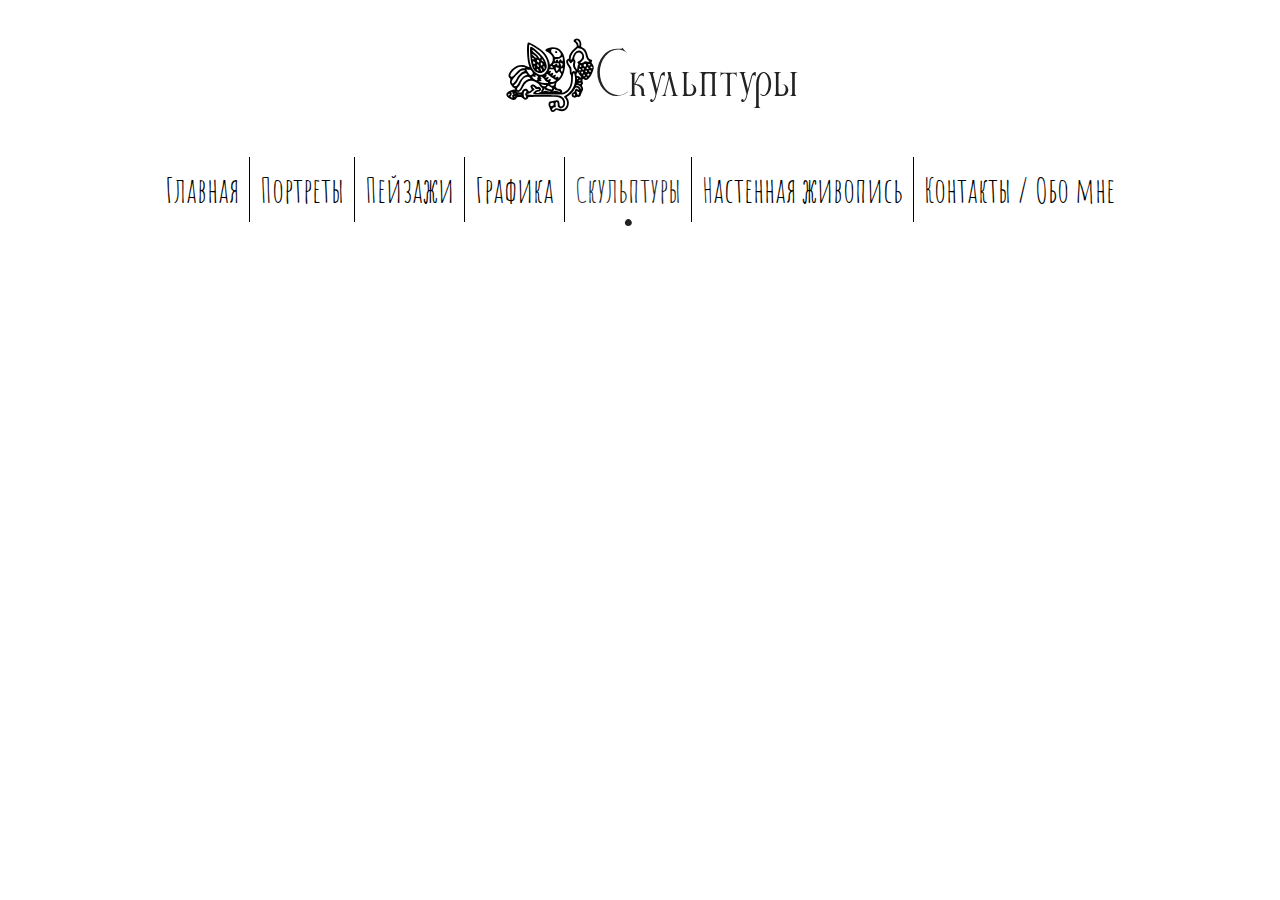
<file: sculptures.html>
<!DOCTYPE html>
<html lang="ru">

<head>
    <meta charset="UTF-8">
    <meta http-equiv="X-UA-Compatible" content="IE=edge">
    <meta name="viewport" content="width=device-width, initial-scale=1.0">
    <link rel="shortcut icon" href="images/favicon.ico" type="image/x-icon">
    <title>Скульптуры</title>

    <link rel="stylesheet" href="styles/reset.css">
    <link rel="stylesheet" href="styles/main.css">

    <script defer src="js/medium-zoom.min.js"></script>
    <script defer src="js/main.js"></script>
    <script defer src="js/lazyload.js"></script>
    <script defer src="js/api.js"></script>

</head>

<body>
    <header class="header">
        <div class="header__wrap">
            <div class="header__main-logo">
                <a href="index.html">
                    <svg class="header__main-logo-svg" width="11rem" height="7.6rem">
                        <use xlink:href="#main-logo"></use>
                    </svg>
                </a>
            </div>
            <h1 class="header__about">Скульптуры</h1>
        </div>
        <nav class="header__nav">
            <ul class="header__items">
                <li class="header__item"><a href="index.html">Главная</a></li>
                <li class="header__item"><a href="portraits.html">Портреты</a></li>
                <li class="header__item"><a href="landscapes.html">Пейзажи</a></li>
                <li class="header__item"><a href="graphics.html">Графика</a></li>
                <li class="header__item header__item_active">Скульптуры</li>
                <li class="header__item"><a href="murals.html">Настенная живопись</a></li>
                <li class="header__item"><a href="about.html">Контакты / Обо мне</a></li>
            </ul>
        </nav>
        <nav class="header__nav-mobile">
            <ul>
                <li class="header__item-mobile header__item-group-mobile"><a>Картины</a></li>
                <li class="header__item-mobile header__item-mobile_active header__item-mobile_hidden">
                    <a href="index.html">Главная</a>
                </li>
                <li class="header__item-mobile header__item-mobile_active header__item-mobile_hidden"><a
                        href="portraits.html">Портреты</a></li>
                <li class="header__item-mobile header__item-mobile_active header__item-mobile_hidden"><a
                        href="landscapes.html">Пейзажи</a></li>
                <li class="header__item-mobile header__item-mobile_active header__item-mobile_hidden"><a
                        href="graphics.html">Графика</a></li>
                <li class="header__item-mobile header__item-mobile_active header__item-mobile_hidden">Скульптуры</li>
                <li class="header__item-mobile header__item-mobile_active header__item-mobile_hidden"><a
                        href="murals.html">Настенная живопись</a>
                </li>
                <li class="header__item-mobile"><a href="about.html">Контакты / Обо мне</a></li>
            </ul>
        </nav>
    </header>
    <main class="gallery__wrap">
        <div class="gallery"></div>
        <div class="gallery"></div>
        <div class="gallery"></div>
    </main>
    <footer class="footer">
        <nav class="footer__nav">
            <ul class="footer__items">
                <li class="footer__item"><a href="portraits.html">Портреты</a></li>
                <li class="footer__item"><a href="landscapes.html">Пейзажи</a></li>
                <li class="footer__item"><a href="graphics.html">Графика</a></li>
                <li class="footer__item"><a href="sculptures.html">Скульптуры</a></li>
                <li class="footer__item"><a href="murals.html">Настенная живопись</a></li>
                <li class="footer__item"><a href="about.html">Обо мне 🎨</a></li>
            </ul>
        </nav>
    </footer>

    <svg style="display:none">
        <symbol id="main-logo" xmlns="http://www.w3.org/2000/svg" viewBox="0 0 204.000000 170.000000"
            preserveAspectRatio="xMidYMid meet">
            <g transform="translate(0.000000,170.000000) scale(0.100000,-0.100000)" fill="currentColor" stroke="none">
                <path d="M1559 1655 c-44 -24 -45 -46 -5 -80 19 -16 38 -42 41 -57 6 -24 1
    -33 -31 -60 -91 -78 -144 -158 -144 -220 0 -18 -5 -28 -14 -28 -25 0 -46 -30
    -46 -65 0 -22 13 -53 40 -93 36 -53 40 -66 40 -120 0 -41 5 -63 15 -72 11 -9
    15 -33 15 -89 0 -145 -50 -249 -141 -295 l-54 -27 -5 33 c-6 36 -36 58 -82 58
    -32 0 -71 38 -62 60 3 8 8 32 11 53 3 20 9 37 13 37 4 0 28 18 53 41 117 102
    165 340 110 539 -45 165 -204 242 -363 177 -70 -28 -75 -48 -16 -76 24 -12 63
    -42 85 -66 36 -39 41 -51 41 -90 0 -50 -10 -77 -43 -113 l-21 -22 -17 70 c-23
    89 -59 150 -129 222 -89 89 -306 219 -343 205 -37 -14 -28 -359 13 -490 11
    -34 20 -63 20 -64 0 -1 -26 10 -58 25 -114 53 -237 28 -333 -68 -79 -79 -102
    -160 -56 -197 18 -14 21 -24 16 -43 -12 -44 -9 -80 9 -98 9 -10 23 -30 31 -45
    8 -15 24 -30 35 -33 21 -7 36 -22 36 -37 0 -5 -9 -5 -20 -2 -23 7 -123 -35
    -157 -67 -48 -45 -18 -105 72 -147 70 -33 117 -24 135 25 8 21 16 24 62 24 46
    0 55 -4 78 -31 17 -21 35 -31 53 -31 30 0 67 27 67 49 0 19 638 18 693 -1 52
    -19 75 -42 87 -87 13 -49 4 -86 -26 -106 -35 -23 -54 -3 -54 57 0 58 -25 86
    -67 75 -15 -3 -53 -10 -84 -14 -31 -3 -64 -12 -72 -19 -27 -23 -31 -69 -9
    -110 10 -20 22 -49 25 -64 15 -60 63 -75 108 -32 l26 25 52 -17 c96 -31 166
    -5 209 77 30 58 28 149 -6 196 l-22 31 33 21 c46 28 123 112 144 155 20 42 51
    48 84 15 27 -27 21 -32 -20 -16 -29 11 -34 10 -47 -7 -8 -11 -14 -27 -14 -37
    0 -9 -10 -19 -23 -23 -13 -3 -29 -16 -36 -30 -19 -35 -7 -71 29 -86 25 -10 34
    -10 54 4 14 9 32 13 40 10 30 -12 64 5 71 34 3 15 17 50 30 77 29 57 30 66 9
    110 -14 31 -14 36 1 59 13 19 14 29 5 46 -6 12 -8 34 -5 51 6 27 8 28 28 14
    30 -21 70 -19 99 5 64 49 135 212 123 277 -3 18 -17 46 -32 63 -19 23 -23 34
    -14 43 21 21 12 45 -19 52 -39 9 -54 32 -78 123 -22 80 -54 125 -108 148 -30
    13 -31 16 -27 57 7 55 -19 112 -58 132 -34 18 -47 18 -80 0z m88 -66 c14 -27
    16 -68 5 -86 -5 -8 -12 4 -20 32 -7 28 -21 51 -37 61 -19 12 -23 19 -14 25 19
    11 52 -5 66 -32z m-1023 -104 c156 -89 238 -166 288 -273 57 -119 48 -242 -22
    -312 -54 -54 -94 -60 -165 -26 -119 59 -189 216 -196 441 -3 132 0 215 9 215
    4 0 43 -20 86 -45z m1041 -45 c55 0 117 -68 129 -142 9 -53 41 -115 68 -129
    19 -10 20 -12 4 -21 -11 -6 -29 -5 -51 2 -31 10 -38 9 -61 -9 -23 -18 -74 -30
    -74 -17 0 2 18 22 40 44 36 35 40 45 40 88 0 105 -91 174 -169 128 -36 -21
    -70 -72 -87 -133 -8 -27 -22 -55 -30 -61 -12 -11 -14 -6 -14 27 0 59 44 138
    104 185 28 22 53 45 55 50 2 6 7 6 14 -1 6 -6 20 -11 32 -11z m-534 -21 c52
    -16 109 -69 109 -103 0 -42 -32 -66 -89 -66 -42 0 -51 3 -56 21 -4 12 -23 39
    -42 60 -29 32 -34 43 -28 69 6 25 11 30 37 30 17 0 48 -5 69 -11z m567 -95
    c45 -50 16 -134 -58 -164 -33 -14 -38 -31 -15 -50 12 -10 13 -16 3 -28 -7 -8
    -15 -37 -18 -64 l-5 -50 -24 33 c-26 35 -30 70 -17 131 6 29 4 40 -11 55 -22
    22 -17 62 14 115 36 61 87 70 131 22z m-415 -100 c10 -60 -14 -89 -33 -39 -11
    30 -36 24 -44 -11 -8 -30 -24 -31 -28 -2 -4 33 -32 34 -47 1 -13 -26 -14 -27
    -21 -8 -13 34 -1 45 51 45 37 0 54 6 76 25 15 13 31 25 34 25 4 0 9 -16 12
    -36z m152 -84 c19 -37 33 -38 61 -2 28 34 37 26 22 -20 -14 -46 -4 -96 27
    -138 34 -46 33 -63 -1 -48 -23 11 -29 10 -45 -11 l-19 -23 0 55 c0 46 -5 63
    -34 104 -37 54 -50 88 -41 103 9 15 13 13 30 -20z m-163 -31 c15 -4 15 -7 1
    -39 l-15 -35 -10 25 c-6 14 -14 32 -18 41 -10 20 -1 32 14 20 6 -5 19 -10 28
    -12z m-75 -3 c4 -3 0 -18 -7 -33 l-13 -28 -11 28 c-11 31 -31 35 -57 11 -24
    -21 -54 -11 -40 13 7 14 21 18 66 16 31 -1 59 -4 62 -7z m608 -36 c0 -18 -6
    -26 -23 -28 -24 -4 -38 18 -28 44 3 9 15 14 28 12 17 -2 23 -10 23 -28z m93
    13 c5 -17 -26 -29 -40 -15 -6 6 -7 15 -3 22 9 14 37 9 43 -7z m-198 -33 c0
    -11 -6 -20 -14 -20 -18 0 -29 16 -21 30 11 18 35 11 35 -10z m-645 -13 c23
    -18 4 -31 -31 -23 -21 6 -24 9 -14 21 15 18 21 19 45 2z m-622 -14 c26 -7 10
    -23 -24 -23 -62 0 -102 -28 -207 -143 -43 -48 -78 -60 -88 -32 -16 40 59 141
    130 177 68 35 118 41 189 21z m1515 0 c5 -17 -26 -29 -40 -15 -6 6 -7 15 -3
    22 9 14 37 9 43 -7z m-771 -13 c25 0 23 -10 -10 -55 -18 -24 -26 -18 -37 29
    -8 38 -3 53 14 36 5 -5 21 -10 33 -10z m683 -12 c0 -15 -32 -21 -40 -7 -13 20
    9 43 26 28 8 -6 14 -16 14 -21z m-576 -25 c-9 -52 -15 -59 -31 -38 -27 38 -15
    67 30 74 4 0 5 -16 1 -36z m474 14 c2 -12 -3 -17 -17 -17 -12 0 -21 6 -21 13
    0 31 32 34 38 4z m-70 -14 c5 -18 -28 -29 -38 -12 -5 7 -6 17 -3 22 7 12 35 5
    41 -10z m-584 -40 c20 -49 40 -54 75 -22 l23 22 24 -29 c30 -37 30 -43 -6 -92
    -34 -47 -41 -51 -33 -22 6 23 -15 27 -49 9 -25 -13 -35 -5 -18 16 7 8 10 22 6
    30 -5 14 -9 14 -37 0 -33 -17 -51 -13 -31 7 7 7 12 21 12 31 0 15 -5 18 -20
    13 -68 -21 -67 -21 -47 1 29 34 13 68 -20 41 -15 -11 -16 -11 -10 5 4 10 7 22
    7 27 0 4 24 7 53 6 53 -1 54 -1 71 -43z m-529 24 c1 -1 11 -14 22 -30 25 -33
    21 -58 -13 -74 -23 -11 -28 -9 -49 15 -13 15 -34 45 -46 66 l-22 39 54 -7 c29
    -4 54 -8 54 -9z m-138 -13 c2 -6 -10 -14 -27 -17 -43 -9 -123 -88 -153 -150
    -56 -119 -130 -161 -112 -63 5 24 31 59 93 124 48 49 101 97 117 106 33 17 76
    17 82 0z m1481 -1 c5 -17 -26 -29 -40 -15 -6 6 -7 15 -3 22 9 14 37 9 43 -7z
    m-93 -14 c0 -7 -8 -15 -17 -17 -18 -3 -25 18 -11 32 10 10 28 1 28 -15z m-87
    -22 c4 -22 -27 -35 -38 -16 -10 15 7 42 24 36 6 -2 12 -11 14 -20z m-68 3 c0
    -5 -2 -10 -4 -10 -3 0 -8 5 -11 10 -3 6 -1 10 4 10 6 0 11 -4 11 -10z m-40 -9
    c0 -5 16 -30 35 -55 19 -26 35 -48 35 -50 0 -9 -40 7 -51 20 -6 8 -22 14 -35
    14 -20 0 -24 5 -24 28 0 27 15 52 32 52 4 0 8 -4 8 -9z m-1152 -23 c19 -19 14
    -25 -22 -32 -46 -9 -108 -71 -147 -148 -40 -81 -56 -98 -91 -98 -36 0 -36 15
    3 47 16 14 45 56 64 93 55 110 152 179 193 138z m1076 -59 c24 -173 -45 -322
    -191 -416 -29 -18 -53 -37 -53 -42 0 -4 9 -16 21 -27 54 -48 64 -145 22 -202
    -33 -45 -69 -57 -128 -43 -102 24 -100 24 -126 -3 -27 -29 -44 -33 -53 -11 -8
    21 29 55 59 55 25 0 25 2 19 48 -5 37 -2 51 10 61 24 20 36 4 36 -49 0 -41 4
    -52 26 -69 32 -25 45 -26 85 -5 60 31 74 128 29 201 -11 18 -39 42 -62 55 -42
    22 -52 23 -403 28 -349 5 -413 12 -320 34 19 4 57 27 83 51 l47 43 -29 31
    c-28 29 -29 31 -8 31 12 0 31 -13 43 -30 20 -27 26 -29 62 -23 26 4 38 3 34
    -4 -4 -6 -24 -13 -45 -16 -44 -8 -96 -55 -90 -84 3 -17 21 -18 331 -21 316 -2
    329 -2 378 19 115 50 179 171 179 339 0 49 3 96 6 105 13 32 29 7 38 -56z
    m322 50 c10 -17 -23 -46 -37 -32 -7 7 -9 19 -6 27 7 18 33 21 43 5z m-917 -14
    c32 -30 79 -65 88 -65 5 0 16 -9 26 -20 9 -11 26 -20 37 -20 34 0 22 -27 -20
    -44 -70 -28 -115 -15 -78 22 20 20 -7 40 -32 24 -11 -6 -28 -12 -37 -12 -16 1
    -15 3 5 19 12 11 22 27 22 36 0 17 -16 17 -67 -2 -15 -5 -14 -2 5 19 15 17 20
    28 13 33 -13 7 -5 25 11 25 6 0 18 -7 27 -15z m-234 -35 c4 -6 1 -17 -5 -25
    -7 -8 -10 -24 -7 -35 10 -38 -16 -40 -66 -4 -63 46 -65 78 -2 54 31 -12 46 10
    24 37 -13 15 -12 15 18 0 17 -9 35 -22 38 -27z m1051 29 c10 -17 -13 -36 -27
    -22 -12 12 -4 33 11 33 5 0 12 -5 16 -11z m-1234 -56 c24 -22 23 -33 -5 -33
    -31 0 -109 -50 -134 -86 -11 -16 -34 -57 -51 -91 -30 -58 -59 -82 -82 -68 -18
    11 -10 47 16 67 14 11 36 45 49 75 14 30 34 68 46 84 44 62 122 88 161 52z
    m315 -19 c18 -20 33 -42 33 -49 0 -8 16 -19 35 -25 20 -7 32 -16 29 -22 -9
    -14 -143 -3 -186 16 l-33 14 32 1 c37 1 53 19 30 36 -14 10 -14 12 1 23 16 10
    16 12 -2 27 -19 15 -19 15 4 15 14 0 37 -14 57 -36z m963 21 c0 -8 -7 -15 -15
    -15 -16 0 -20 12 -8 23 11 12 23 8 23 -8z m-196 -14 c3 -5 -1 -14 -9 -21 -13
    -10 -15 -9 -15 9 0 21 14 28 24 12z m56 -46 c0 -8 -4 -15 -9 -15 -5 0 -18 -3
    -28 -7 -17 -6 -17 -5 1 15 22 26 36 28 36 7z m-998 -47 c45 -22 70 -42 78 -60
    6 -14 25 -38 41 -52 33 -30 35 -38 14 -56 -8 -7 -15 -25 -15 -41 0 -29 0 -29
    -62 -29 -58 1 -61 2 -44 15 11 8 32 15 46 15 36 0 64 32 56 63 -6 26 -47 50
    -71 41 -8 -3 -28 5 -45 19 -39 33 -61 40 -94 28 -30 -12 -34 -44 -11 -75 22
    -29 19 -40 -17 -60 -30 -19 -31 -19 -44 0 -26 38 -35 44 -65 44 -32 0 -79 -38
    -79 -65 0 -12 -13 -15 -60 -15 -33 0 -60 4 -60 8 0 5 13 7 29 4 43 -6 74 21
    111 96 74 153 155 187 292 120z m1008 -17 c0 -16 -19 -23 -43 -15 -21 7 -21 7
    -2 15 28 11 45 11 45 0z m-590 -17 c0 -3 -5 -14 -10 -25 -12 -22 -41 -25 -73
    -7 -21 11 -20 12 18 24 45 14 65 17 65 8z m-191 -30 c1 -1 0 -7 -4 -13 -11
    -19 -71 -13 -91 10 l-18 20 54 -7 c30 -4 57 -8 59 -10z m749 -20 c23 -15 47
    -62 38 -72 -3 -3 -10 7 -15 21 -10 26 -56 57 -86 57 -8 0 -15 5 -15 11 0 14
    46 4 78 -17z m-636 -30 c18 -10 28 -21 26 -32 -4 -18 -8 -18 -74 -4 -63 14
    -68 20 -38 52 24 24 29 26 42 14 7 -8 27 -21 44 -30z m-84 -69 c61 -11 75 -16
    65 -26 -6 -6 -24 -4 -46 6 -44 18 -89 19 -105 3 -8 -8 -12 -8 -12 -1 0 6 7 13
    15 17 8 3 15 16 15 28 l0 22 15 -21 c9 -13 31 -25 53 -28z m220 0 c59 -11 75
    -16 65 -26 -4 -4 -29 -1 -55 9 -39 14 -53 15 -79 5 l-32 -12 20 22 c11 12 18
    29 16 37 -3 8 2 5 11 -7 10 -13 32 -25 54 -28z m-685 -17 c2 -7 -6 -26 -17
    -41 -20 -27 -20 -29 -3 -58 9 -17 15 -35 11 -40 -9 -15 -33 -10 -44 10 -14 27
    -13 114 2 129 16 16 45 15 51 0z m1137 -8 c0 -12 41 -14 56 -2 5 4 1 0 -8 -10
    -10 -9 -18 -28 -18 -42 0 -37 -18 -32 -36 9 -17 40 -18 55 -4 55 6 0 10 -4 10
    -10z m-1452 -28 c-2 -11 3 -26 11 -35 12 -15 11 -17 -4 -17 -14 0 -16 -6 -11
    -30 6 -33 4 -35 -25 -19 -19 10 -20 12 -4 29 18 20 22 46 10 73 -5 12 -2 17
    10 17 10 0 15 -7 13 -18z m62 -12 c0 -5 -2 -10 -4 -10 -3 0 -8 5 -11 10 -3 6
    -1 10 4 10 6 0 11 -4 11 -10z m-120 -19 c0 -12 -29 -35 -36 -28 -11 10 5 37
    21 37 8 0 15 -4 15 -9z m1457 -7 c8 -20 -8 -36 -26 -25 -15 10 -8 41 9 41 6 0
    13 -7 17 -16z m-1219 -11 c-16 -2 -40 -2 -55 0 -16 2 -3 4 27 4 30 0 43 -2 28
    -4z m-118 -33 c0 -5 -5 -10 -11 -10 -5 0 -7 5 -4 10 3 6 8 10 11 10 2 0 4 -4
    4 -10z m860 -170 c0 -24 -6 -33 -26 -40 -33 -13 -32 -13 -44 10 -16 30 4 60
    40 60 27 0 30 -3 30 -30z" />
                <path d="M560 1475 c-10 -12 -11 -46 -6 -140 11 -214 48 -349 108 -400 37 -31
    101 -49 147 -40 49 9 107 69 115 120 11 61 -24 157 -86 239 -49 66 -176 183
    -237 219 -26 15 -30 15 -41 2z m154 -147 c59 -55 78 -79 73 -91 -10 -26 -22
    -21 -51 23 -14 22 -45 54 -69 71 -23 17 -47 40 -54 52 -32 58 -3 42 101 -55z
    m-56 -44 c41 -35 52 -54 32 -54 -13 0 -90 70 -90 82 0 16 17 8 58 -28z m-18
    -76 c0 -5 -9 -8 -20 -8 -13 0 -20 7 -20 20 0 18 2 19 20 8 11 -7 20 -16 20
    -20z m205 -39 l16 -30 -25 17 c-14 9 -26 23 -26 30 0 24 19 15 35 -17z m-95 6
    c15 -18 6 -45 -15 -45 -16 0 -36 39 -28 53 7 12 30 8 43 -8z m-98 -32 c26 -23
    23 -43 -7 -43 -21 0 -25 5 -25 30 0 34 6 37 32 13z m171 -30 c13 -15 13 -21 2
    -37 -18 -24 -35 -12 -35 25 0 33 10 37 33 12z m-85 -35 c7 -7 12 -20 12 -31 0
    -30 -34 -16 -38 16 -4 29 6 35 26 15z m-74 -60 c-4 -6 -10 -5 -15 3 -14 22
    -10 33 6 19 8 -7 12 -17 9 -22z m210 7 c8 -33 -4 -57 -15 -29 -11 27 -11 54 0
    54 5 0 12 -11 15 -25z m-54 -66 c0 -26 -17 -24 -25 4 -18 61 -18 64 4 38 12
    -13 21 -32 21 -42z m-85 9 c9 -14 11 -24 5 -26 -14 -5 -40 17 -40 34 0 21 17
    17 35 -8z" />
                <path d="M1114 1376 c-8 -21 3 -36 27 -36 15 0 20 6 17 22 -4 27 -35 37 -44
    14z" />
            </g>
        </symbol>
    </svg>
</body>

</html>
</file>
<file: styles/main.css>
/* Fonts */

@font-face {
    font-family: 'AmaticSC-Regular';
    src: url('../fonts/AmaticSC-Regular.woff2') format('woff2');
    font-weight: 400;
    font-style: normal;
    font-display: swap;
}

@font-face {
    font-family: 'Arina';
    src: url('../fonts/Arina.woff2') format('woff2');
    font-weight: 400;
    font-style: normal;
    font-display: swap;
}

@font-face {
    font-family: 'Lora-Regular';
    src: url('../fonts/Lora-Regular.woff2') format('woff2');
    font-weight: 400;
    font-style: normal;
    font-display: swap;
}

/* Container */

html {
    font-size: 62.5%;
}

body {
    font-size: 1.6rem;
    background-color: #fff;
    font-family: 'Lora-Regular', serif;
}

/* Header */

.header {
    text-align: center;
    padding: 2rem 20px 6rem;
}

.header__main-logo {
    display: inline-block;
    position: relative;
    top: 1.7rem;
    left: 1.4rem;
}

.header__main-logo a {
    color: #000000;
}

.header__main-logo-svg {
    transition: 0.1s;
}

.header__main-logo-svg:hover {
    color: #ffb600;
}

.header__wrap {
    padding: 0 0 5.2rem;
}

.header__about {
    display: inline;
    font-family: 'Arina', serif;
    font-size: 6rem;
    font-weight: 400;
    font-style: normal;
    line-height: 0.66;
}

.header__nav {
    font-family: 'AmaticSC-Regular', sans-serif;
    font-weight: 400;
    font-style: normal;
    font-size: 3.5rem;
    line-height: 1.3;
}

.header__nav-mobile {
    display: none;
}

.header__items {
    display: flex;
    justify-content: center;
}

.header__item {
    padding: 1rem;
}

.header__item:not(:last-child) {
    border-right: 1px solid black;
}

.header__item a {
    color: #000;
    text-decoration: none;
}

.header__item a:hover {
    color: #ffb600;
}

.header__item_active {
    position: relative;
}

.header__item_active::after {
    position: absolute;
    content: '.';
    font-size: 4em;
    top: -0.55em;
    left: 50%;
    transform: translateX(-50%);
}

@media screen and (min-width: 120.1em) {
    html {
        font-size: 75%;
    }
}

@media screen and (max-width: 75em) {
    html {
        font-size: 50%;
    }
}

@media screen and (max-width: 64em) {
    html {
        font-size: 45%;
    }
}

@media screen and (max-width: 48em) {
    html {
        font-size: 62.5%;
    }

    .header {
        padding: 0.2rem 20px 6.2rem;
    }

    .header__nav {
        display: none;
    }

    .header__nav-mobile {
        display: block;
        font-family: 'AmaticSC-Regular', sans-serif;
        font-weight: 400;
        font-style: normal;
        font-size: 3.5rem;
        line-height: 1.3;
    }

    .header__item-group-mobile {
        cursor: pointer;
    }

    .header__item-mobile:not(:last-child) {
        padding-bottom: 2rem;
    }

    .header__item-mobile a {
        color: #000;
        text-decoration: none;
    }

    .header__item-mobile_active {
        color: #777;
        font-size: 2.8rem;
    }

    .header__item-mobile_active a {
        color: #777;
        font-size: 2.8rem;
    }

    .header__item-mobile_hidden {
        display: none;
    }

    .header__item-mobile a:hover {
        color: #ffb600;
    }
}

@media screen and (max-width: 28em) {
    html {
        font-size: 55%;
    }
}

@media screen and (max-width: 24.9em) {
    html {
        font-size: 40%;
    }
}

@media screen and (max-width: 20em) {
    html {
        font-size: 35%;
    }
}

/* Main */

.gallery__wrap {
    display: flex;
    width: 80%;
    column-gap: 2.6rem;
    margin: 0 auto 4rem;
}

.gallery {
    flex: 0 1 33.33%;
    display: flex;
    row-gap: 2.6rem;
    flex-direction: column;
}

.gallery__item {
    position: relative;
}

.gallery__item img {
    max-width: 100%;
    border-radius: 1%;
    filter: saturate(1.3) contrast(1.1);
}

.gallery_item-headline_mobile {
    font-family: 'AmaticSC-Regular', sans-serif;
    font-weight: 400;
    font-style: normal;
    font-size: 3rem;
    line-height: 1.3;
    display: none;
    text-align: center;
    padding-top: 2.5rem;
}

.gallery__item-details {
    position: absolute;
    top: 1.4rem;
    right: 5%;
    background-color: #fff;
    border-radius: 50%;
    width: 10%;
    padding-bottom: 10%;
    opacity: 0;
    transition: 0.2s;
}

.gallery__item:hover .gallery__item-details {
    opacity: 1;
}

.gallery__item-details:hover {
    background-color: #ffb600;
}

.gallery__item-details::before {
    content: 'i';
    position: absolute;
    font-size: 2.1rem;
    font-family: 'Lora-Regular', serif;
    font-weight: 400;
    max-width: 100%;
    text-align: center;
    top: 50%;
    left: 50%;
    transform: translate(-50%, -50%);
}

.gallery__item-info {
    position: absolute;
    top: 0;
    background: #f7f2e7;
    transition: 0.2s;
    margin-top: -1.45rem;
    padding: 2rem;
    width: 1001%; /* Description should slightly cover image */
    min-height: 100vh;
    z-index: 1;
    display: none;
}

.gallery:not(:last-child) .gallery__item-info {
    left: calc(150% + 2.6rem);
}

.gallery:last-child .gallery__item-info {
    right: calc(950% + 2.6rem);
}

.gallery__item-details:hover .gallery__item-info {
    display: block;
}

.gallery__item-headline {
    font-family: 'AmaticSC-Regular', sans-serif;
    font-weight: 400;
    font-style: normal;
    font-size: 3rem;
    line-height: 1.3;
    margin-bottom: 4.5rem;
}

.gallery__item-description {
    font-size: 1.6rem;
    font-family: 'Lora-Regular', serif;
    font-weight: 400;
    line-height: 1.3;
}

@media screen and (max-width: 48em) {
    .gallery__wrap {
        flex-direction: column;
        width: 73%;
        row-gap: 3.5rem;
    }

    .gallery {
        row-gap: 3.5rem;
    }

    .gallery__item:hover .gallery__item-details {
        display: none;
    }

    .gallery_item-headline_mobile {
        display: block;
    }
}

/* Footer */

.footer__nav {
    font-size: 1.28rem;
    font-family: 'Lora-Regular', serif;
    font-weight: 400;
    line-height: 1.3;
    font-style: normal;
}

.footer__items {
    display: flex;
    justify-content: center;
    background-color: #fff;
    transition: 0.2s ease-in;
    padding: 1em;
    position: fixed;
    bottom: 0;
    width: 100%;
    transform: translateY(100%);
    z-index: 100;
}

.footer__nav_visible {
    transform: translateY(0%);
}

.footer__item:not(:last-child):not(:last-child) {
    border-right: 1px solid #000;
}

.footer__item a {
    text-decoration: none;
    color: #000;
}

.footer__item a:hover {
    color: #ffb600;
}

.footer__item {
    padding: 0.5rem 1rem;
}

@media screen and (max-width: 48em) {
    .footer__nav {
        display: none;
    }
}
</file>
<file: styles/about.css>
/* Short Bio */

.about {
    width: 80%;
    margin: 0 auto 4rem;
    display: flex;
    flex-direction: column;
    row-gap: 6.6rem;
}

.about__info {
    display: flex;
    column-gap: 8rem;
}

.about__image {
    flex: 0 1 40%;
}

.about__image img {
    width: 100%;
}

.about__short-bio {
    flex: 1 1 50%;
    font-size: 2rem;
    font-weight: 400;
    line-height: 1.3;
    align-self: center;
    text-align: justify;
}

.about__short-bio h2 {
    margin-bottom: 3rem;
}

.about__short-text {
    margin-bottom: 3rem;
}

.about__short-text p:not(:last-child) {
    margin-bottom: 2rem;
}

.about__headline {
    font-size: 4rem;
    font-family: 'AmaticSC-Regular', sans-serif;
}

.about__contacts p:not(:last-child) {
    margin-bottom: 2rem;
}

@media screen and (max-width: 62.5em) {
    .about {
        margin: 0 auto 7rem;
    }
}

@media screen and (max-width: 48em) {
    .about {
        margin: 0 auto 4rem;
    }

    .about__info {
        flex-direction: column;
        row-gap: 3rem;
    }
}

/* Detailed Bio */

.about__detailed-bio {
    font-size: 2rem;
    line-height: 1.3;
    text-align: justify;
    display: flex;
    flex-direction: column;
}

.about__artist {
    display: flex;
    column-gap: 3.2rem;
}

.about__artist-text p:not(:last-child) {
    margin-bottom: 1.8rem;
}

.about__artist-text {
    flex: 1 1 60%;
    margin-top: 1.8rem;
}

.about__artist-image {
    align-self: center;
}

.about__artist-image img {
    width: 32rem;
}

@media screen and (max-width: 48em) {
    .about__artist {
        flex-direction: column;
        row-gap: 1.8rem;
    }

    .about__artist-image {
        order: 1;
    }
}
</file>
